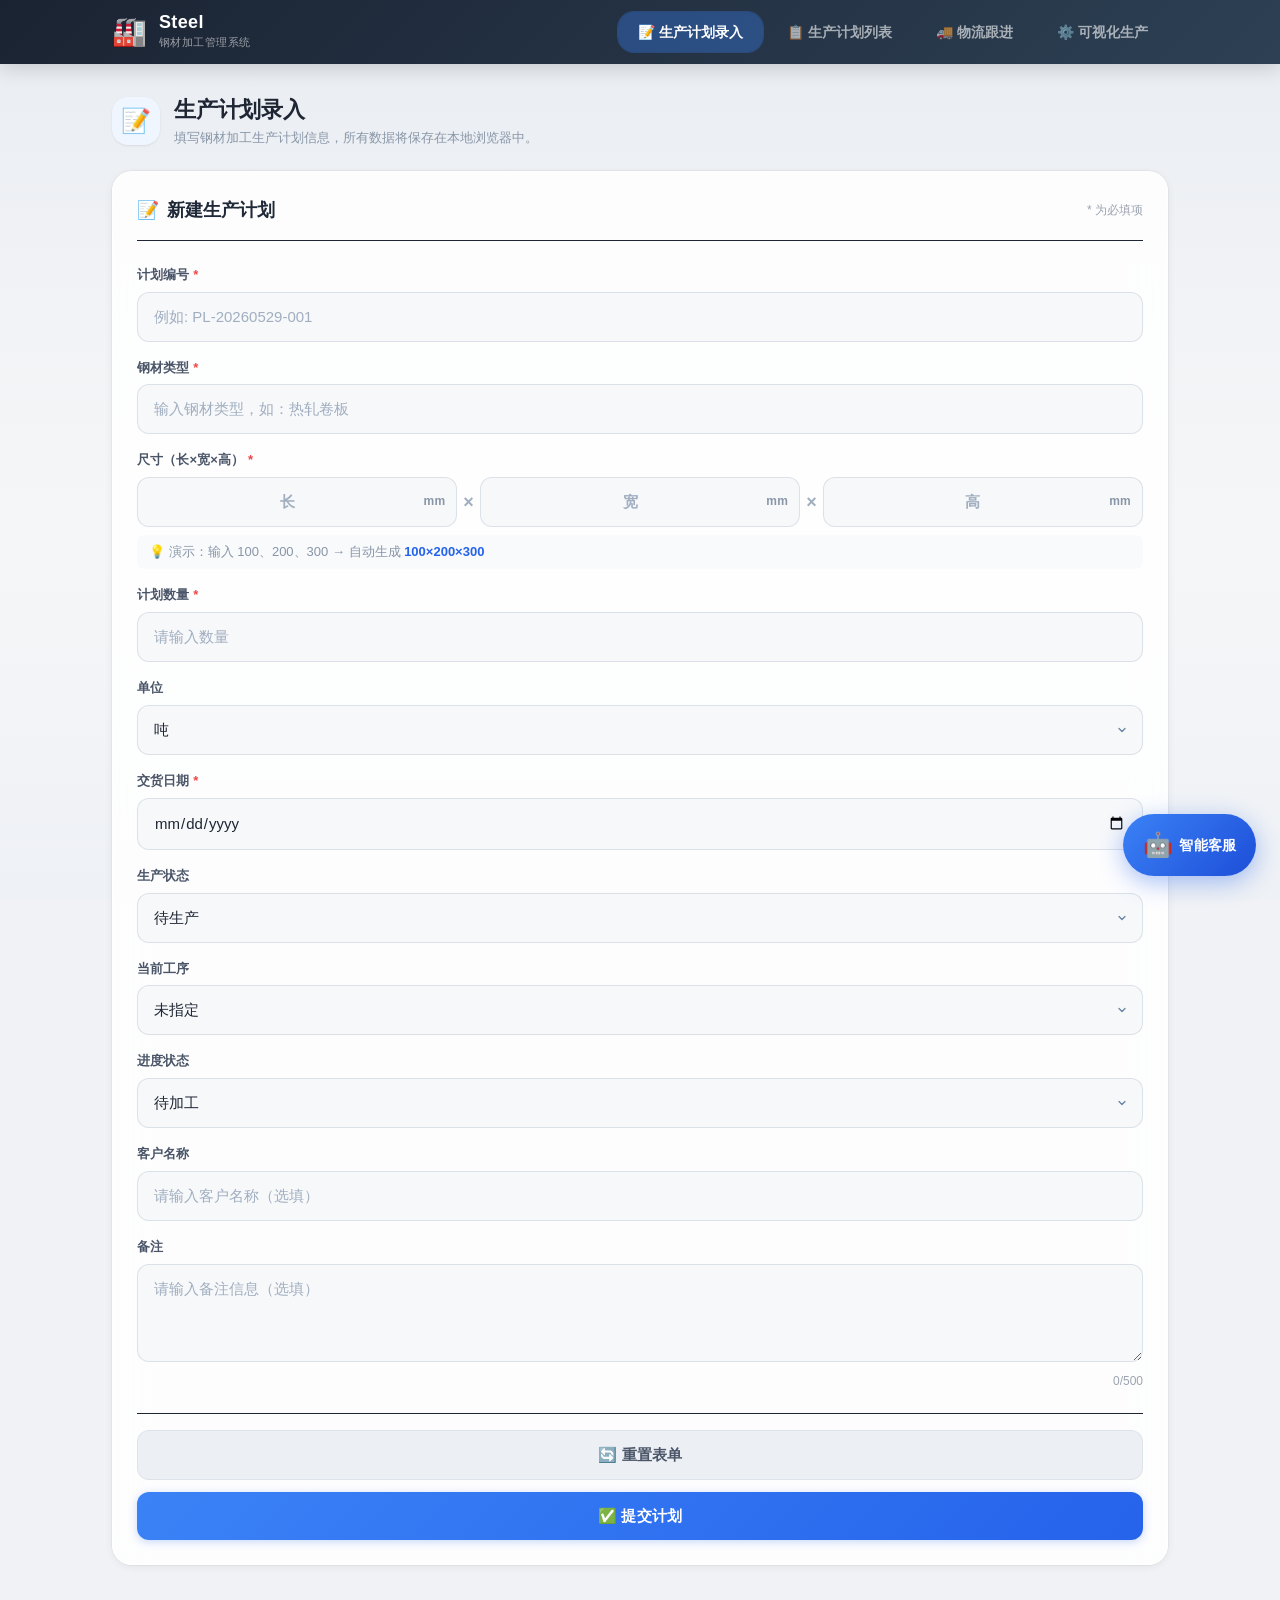
<file: index.html>
<!DOCTYPE html>
<html lang="zh-CN">
<head>
  <meta charset="UTF-8">
  <!-- 安卓沉浸式全屏适配 -->
  <meta name="viewport" content="width=device-width, initial-scale=1.0, maximum-scale=1.0, user-scalable=no, viewport-fit=cover">
  <meta name="apple-mobile-web-app-capable" content="yes">
  <meta name="apple-mobile-web-app-status-bar-style" content="black-translucent">
  <meta name="mobile-web-app-capable" content="yes">
  <meta name="theme-color" content="#1a2332">
  <meta name="apple-mobile-web-app-title" content="Steel 钢材管理">
  <title>Steel - 钢材加工生产管理系统</title>

  <!-- PWA Manifest -->
  <link rel="manifest" href="manifest.webmanifest">
  <link rel="apple-touch-icon" href="icons/icon-192x192.svg">
  <link rel="apple-touch-icon" sizes="152x152" href="icons/icon-152x152.svg">
  <link rel="apple-touch-icon" sizes="180x180" href="icons/icon-192x192.svg">

  <!-- 内联关键布局CSS（替代Tailwind CDN，无需外部加载） -->
  <style>
    /* Tailwind 精简核心 */
    *,::before,::after{box-sizing:border-box;border-width:0;border-style:solid}
    html{line-height:1.5;-webkit-text-size-adjust:100%;-moz-tab-size:4;tab-size:4}
    body{margin:0;line-height:inherit}
    h1,h2,h3,h4,p{margin:0}
    button,input,select,textarea{font-family:inherit;font-size:100%;line-height:inherit;color:inherit;margin:0;padding:0}
    button,select{text-transform:none}
    button{cursor:pointer}
    [hidden]{display:none!important}
    .flex{display:flex}.hidden{display:none}.grid{display:grid}.block{display:block}.inline-flex{display:inline-flex}
    .flex-col{flex-direction:column}.flex-wrap{flex-wrap:wrap}.flex-shrink-0{flex-shrink:0}.flex-1{flex:1 1 0%}
    .items-center{align-items:center}.items-end{align-items:end}.justify-center{justify-content:center}.justify-between{justify-content:space-between}
    .gap-1{gap:.25rem}.gap-2{gap:.5rem}.gap-3{gap:.75rem}.gap-4{gap:1rem}.gap-5{gap:1.25rem}.gap-6{gap:1.5rem}
    .gap-x-4{column-gap:1rem}.gap-y-1{row-gap:.25rem}
    .space-x-1>*+*{margin-left:.25rem}.space-x-2>*+*{margin-left:.5rem}.space-x-3>*+*{margin-left:.75rem}.space-y-1\.5>*+*{margin-top:.375rem}.space-y-3>*+*{margin-top:.75rem}
    .p-1{padding:.25rem}.p-2{padding:.5rem}.p-3{padding:.75rem}.p-4{padding:1rem}.p-5{padding:1.25rem}.p-6{padding:1.5rem}.p-8{padding:2rem}
    .px-2{padding-left:.5rem;padding-right:.5rem}.px-3{padding-left:.75rem;padding-right:.75rem}.px-4{padding-left:1rem;padding-right:1rem}.px-5{padding-left:1.25rem;padding-right:1.25rem}.px-6{padding-left:1.5rem;padding-right:1.5rem}
    .py-1{padding-top:.25rem;padding-bottom:.25rem}.py-2{padding-top:.5rem;padding-bottom:.5rem}.py-2\.5{padding-top:.625rem;padding-bottom:.625rem}.py-3{padding-top:.75rem;padding-bottom:.75rem}.py-3\.5{padding-top:.875rem;padding-bottom:.875rem}
    .pb-3{padding-bottom:.75rem}.pb-4{padding-bottom:1rem}.pt-4{padding-top:1rem}
    .m-0{margin:0}.mx-4{margin-left:1rem;margin-right:1rem}.mx-auto{margin-left:auto;margin-right:auto}
    .mb-0{margin-bottom:0}.mb-1{margin-bottom:.25rem}.mb-1\.5{margin-bottom:.375rem}.mb-2{margin-bottom:.5rem}.mb-3{margin-bottom:.75rem}.mb-4{margin-bottom:1rem}.mb-5{margin-bottom:1.25rem}.mb-6{margin-bottom:1.5rem}
    .mt-1{margin-top:.25rem}.mt-2{margin-top:.5rem}.mt-3{margin-top:.75rem}.mt-4{margin-top:1rem}.mt-6{margin-top:1.5rem}
    .ml-2{margin-left:.5rem}.mr-2{margin-right:.5rem}
    .w-full{width:100%}.w-24{width:6rem}.w-28{width:7rem}.h-6{height:1.5rem}.h-16{height:4rem}.w-6{width:1.5rem}
    .max-w-7xl{max-width:80rem}.max-w-lg{max-width:32rem}.max-w-sm{max-width:24rem}.max-w-2xl{max-width:42rem}.max-w-4xl{max-width:56rem}.max-w-md{max-width:28rem}.max-w-\[95vw\]{max-width:95vw}
    .max-h-32{max-height:8rem}.max-h-36{max-height:9rem}.max-h-\[90vh\]{max-height:90vh}.max-h-\[92vh\]{max-height:92vh}
    .min-w-0{min-width:0}.min-w-\[80px\]{min-width:80px}.min-h-\[44px\]{min-height:44px}.min-h-\[48px\]{min-height:48px}
    .overflow-hidden{overflow:hidden}.overflow-y-auto{overflow-y:auto}.overflow-x-auto{overflow-x:auto}
    .relative{position:relative}.absolute{position:absolute}.fixed{position:fixed}.sticky{position:sticky}.inset-0{inset:0}.top-0{top:0}.right-4{right:1rem}.top-20{top:5rem}
    .z-50{z-index:50}.z-\[60\]{z-index:60}.z-\[65\]{z-index:65}.z-\[70\]{z-index:70}.z-\[80\]{z-index:80}.z-\[85\]{z-index:85}.z-\[86\]{z-index:86}.z-\[100\]{z-index:100}
    .text-left{text-align:left}.text-center{text-align:center}.text-right{text-align:right}
    .text-xs{font-size:.75rem;line-height:1rem}.text-sm{font-size:.875rem;line-height:1.25rem}.text-base{font-size:1rem;line-height:1.5rem}.text-lg{font-size:1.125rem;line-height:1.75rem}.text-xl{font-size:1.25rem;line-height:1.75rem}.text-2xl{font-size:1.5rem;line-height:2rem}.text-3xl{font-size:1.875rem;line-height:2.25rem}.text-4xl{font-size:2.25rem;line-height:2.5rem}
    .font-medium{font-weight:500}.font-semibold{font-weight:600}.font-bold{font-weight:700}
    .text-white{color:#fff}.text-gray-300{color:#d1d5db}.text-gray-400{color:#9ca3af}.text-gray-500{color:#6b7280}.text-gray-600{color:#4b5563}.text-gray-700{color:#374151}.text-gray-800{color:#1f2937}
    .text-red-500{color:#ef4444}.text-red-600{color:#dc2626}.text-blue-600{color:#2563eb}.text-green-600{color:#16a34a}
    .bg-black\/40{background:rgba(0,0,0,.4)}.bg-black\/50{background:rgba(0,0,0,.5)}
    .bg-red-50{background:#fef2f2}.bg-green-50{background:#f0fdf4}
    .border{border-width:1px}.border-2{border-width:2px}.border-t{border-top-width:1px}.border-b{border-bottom-width:1px}
    .rounded{border-radius:.25rem}.rounded-lg{border-radius:.5rem}.rounded-xl{border-radius:.75rem}.rounded-2xl{border-radius:1rem}.rounded-full{border-radius:9999px}
    .shadow-sm{box-shadow:0 1px 2px 0 rgba(0,0,0,.05)}.shadow-2xl{box-shadow:0 25px 50px -12px rgba(0,0,0,.25)}
    .transition-colors{transition-property:color,background-color,border-color;transition-duration:.15s}.transition-all{transition-property:all;transition-duration:.15s}.duration-200{transition-duration:.2s}.duration-300{transition-duration:.3s}
    .hover\:bg-gray-100:hover{background:#f3f4f6}.hover\:bg-gray-300:hover{background:#d1d5db}
    .hover\:text-gray-600:hover{color:#4b5563}.hover\:text-gray-800:hover{color:#1f2937}.hover\:text-green-800:hover{color:#166534}
    .hover\:bg-red-600:hover{background:#dc2626}.hover\:bg-blue-600:hover{background:#2563eb}
    .hover\:bg-green-50:hover{background:#f0fdf4}
    .sm\:hidden{display:none}.sm\:flex{display:flex}.sm\:px-6{padding-left:1.5rem;padding-right:1.5rem}.sm\:p-5{padding:1.25rem}
    .lg\:px-8{padding-left:2rem;padding-right:2rem}.lg\:grid-cols-2{grid-template-columns:repeat(2,minmax(0,1fr))}
    .grid-cols-1{grid-template-columns:repeat(1,minmax(0,1fr))}.grid-cols-2{grid-template-columns:repeat(2,minmax(0,1fr))}
    .sm\:grid-cols-4{grid-template-columns:repeat(4,minmax(0,1fr))}
    .divide-y>*+*{border-top-width:1px}.divide-gray-100>*+*{border-color:#f3f4f6}
    .truncate{overflow:hidden;text-overflow:ellipsis;white-space:nowrap}.whitespace-nowrap{white-space:nowrap}
    .tracking-wider{letter-spacing:.05em}.uppercase{text-transform:uppercase}
    .cursor-pointer{cursor:pointer}.select-none{user-select:none}
    .ring-2{box-shadow:0 0 0 2px var(--tw-ring-color,currentColor)}.ring-offset-1{--tw-ring-offset-width:2px;box-shadow:0 0 0 var(--tw-ring-offset-width) var(--tw-ring-offset-color,#fff),0 0 0 calc(2px + var(--tw-ring-offset-width)) var(--tw-ring-color,currentColor)}
    .opacity-75{opacity:.75}
    @media(min-width:640px){.sm\:hidden{display:none!important}.sm\:flex{display:flex!important}}
    @media(min-width:1024px){.lg\:grid-cols-2{grid-template-columns:repeat(2,minmax(0,1fr))!important}}
    /* PWA 安装引导横幅 */
    .pwa-banner{position:fixed;bottom:0;left:0;right:0;z-index:999;background:linear-gradient(135deg,#1a2332,#2d4054);color:#fff;padding:16px 20px;display:none;align-items:center;gap:12px;box-shadow:0 -4px 20px rgba(0,0,0,.3);animation:slideUp .3s ease-out}
    .pwa-banner.show{display:flex}
    .pwa-banner .pwa-icon{font-size:36px;flex-shrink:0}
    .pwa-banner .pwa-info{flex:1;min-width:0}
    .pwa-banner .pwa-title{font-size:16px;font-weight:700;margin-bottom:2px}
    .pwa-banner .pwa-desc{font-size:12px;opacity:.75}
    .pwa-banner .pwa-btn{flex-shrink:0;background:#4ade80;color:#000;border:none;padding:10px 20px;border-radius:12px;font-size:14px;font-weight:700;cursor:pointer;white-space:nowrap}
    .pwa-banner .pwa-btn:active{transform:scale(.95)}
    .pwa-banner .pwa-close{flex-shrink:0;background:none;border:none;color:rgba(255,255,255,.5);font-size:20px;padding:4px 8px;cursor:pointer;line-height:1}
    @keyframes slideUp{from{transform:translateY(100%)}to{transform:translateY(0)}}
    @media(min-width:768px){.pwa-banner{left:50%;right:auto;bottom:20px;transform:translateX(-50%);border-radius:16px;max-width:480px;width:calc(100% - 40px)}}
    /* PWA 教程引导弹窗 */
    .pwa-guide-overlay{position:fixed;inset:0;z-index:9999;background:rgba(0,0,0,.6);display:none;align-items:center;justify-content:center;padding:20px}
    .pwa-guide-overlay.show{display:flex}
    .pwa-guide-card{background:#fff;border-radius:20px;padding:28px 24px 20px;max-width:360px;width:100%;position:relative;text-align:center;animation:slideUp .3s ease-out}
    .pwa-guide-close{position:absolute;top:12px;right:16px;font-size:22px;color:#999;cursor:pointer;padding:4px 8px;line-height:1}
    .pwa-guide-icon{font-size:48px;margin-bottom:8px}
    .pwa-guide-title{font-size:20px;font-weight:700;color:#1a2332;margin-bottom:16px}
    .pwa-guide-steps{text-align:left;margin-bottom:16px}
    .pwa-step{display:flex;align-items:flex-start;gap:10px;padding:10px 0;border-bottom:1px solid #f0f0f0;font-size:14px;color:#333;line-height:1.5}
    .pwa-step:last-child{border-bottom:none}
    .pwa-step-num{flex-shrink:0;width:24px;height:24px;background:#1a2332;color:#fff;border-radius:50%;display:flex;align-items:center;justify-content:center;font-size:12px;font-weight:700}
    .pwa-guide-tip{font-size:12px;color:#999;padding-top:8px}
  </style>

  <!-- 自定义样式 -->
  <link rel="stylesheet" href="css/style.css">

  <!-- PWA Manifest -->
  <link rel="manifest" href="manifest.webmanifest">
  <meta name="apple-mobile-web-app-title" content="Steel管理">
  <link rel="apple-touch-icon" href="icons/icon-192x192.png">
  <link rel="apple-touch-icon" sizes="152x152" href="icons/icon-152x152.png">
  <link rel="apple-touch-icon" sizes="180x180" href="icons/icon-192x192.png">

  <!-- 页面图标 -->
  <link rel="icon" href="icons/icon-192x192.png">
</head>
<body class="app-body">

  <!-- ========== 顶部导航栏 ========== -->
  <header class="app-header">
    <div class="header-inner">
      <div class="flex items-center justify-between h-16">
        <!-- Logo 区域 -->
        <div class="flex items-center gap-3">
          <span class="header-icon">🏭</span>
          <div>
            <h1 class="header-title">Steel</h1>
            <p class="header-subtitle">钢材加工管理系统</p>
          </div>
        </div>

        <!-- 桌面端导航 -->
        <nav class="hidden sm:flex gap-1" id="desktopNav">
          <button
            class="nav-btn active px-5 py-2.5 rounded-2xl text-sm font-semibold"
            data-page="form"
            onclick="switchPage('form')"
          >
            📝 生产计划录入
          </button>
          <button
            class="nav-btn px-5 py-2.5 rounded-2xl text-sm font-semibold"
            data-page="list"
            onclick="switchPage('list')"
          >
            📋 生产计划列表
          </button>
          <a
            href="logistics.html"
            class="nav-btn px-5 py-2.5 rounded-2xl text-sm font-semibold"
            style="text-decoration:none;"
          >
            🚚 物流跟进
          </a>
          <a
            href="produce-view.html"
            class="nav-btn px-5 py-2.5 rounded-2xl text-sm font-semibold"
            style="text-decoration:none;"
          >
            ⚙️ 可视化生产
          </a>
        </nav>

        <!-- 移动端菜单按钮 -->
        <button
          id="mobileMenuBtn"
          class="sm:hidden p-3 rounded-2xl text-steel-400 hover:bg-white/10 active:scale-95 transition-all duration-200"
          onclick="toggleMobileMenu()"
        >
          <svg class="w-6 h-6" fill="none" stroke="currentColor" viewBox="0 0 24 24">
            <path stroke-linecap="round" stroke-linejoin="round" stroke-width="2" d="M4 6h16M4 12h16M4 18h16"/>
          </svg>
        </button>
      </div>

      <!-- 移动端下拉导航 -->
      <div id="mobileNav" class="sm:hidden hidden pb-4">
        <button
          class="nav-btn active w-full text-left px-5 py-3.5 rounded-2xl text-sm font-semibold block"
          data-page="form"
          onclick="switchPage('form')"
        >
          📝 生产计划录入
        </button>
        <button
          class="nav-btn w-full text-left px-5 py-3.5 rounded-2xl text-sm font-semibold block mt-2"
          data-page="list"
          onclick="switchPage('list')"
        >
          📋 生产计划列表
        </button>
        <a
          href="logistics.html"
          class="nav-btn w-full text-left px-5 py-3.5 rounded-2xl text-sm font-semibold block mt-2"
          style="text-decoration:none;"
        >
          🚚 物流跟进
        </a>
        <a
          href="produce-view.html"
          class="nav-btn w-full text-left px-5 py-3.5 rounded-2xl text-sm font-semibold block mt-2"
          style="text-decoration:none;"
        >
          ⚙️ 可视化生产
        </a>
      </div>
    </div>
  </header>

  <!-- ========== 主内容区域 ========== -->
  <main class="app-main">
    <!-- 生产计划录入页面 -->
    <div id="page-form" class="page-content">
      <div class="page-header">
        <div class="page-header-icon">📝</div>
        <div>
          <h2 class="page-title">生产计划录入</h2>
          <p class="page-desc">填写钢材加工生产计划信息，所有数据将保存在本地浏览器中。</p>
        </div>
      </div>
      <div id="formContainer">
        <!-- 由 production-form.js 动态渲染 -->
      </div>
    </div>

    <!-- 生产计划列表页面 -->
    <div id="page-list" class="page-content hidden">
      <div class="page-header">
        <div class="page-header-icon">📋</div>
        <div>
          <h2 class="page-title">生产计划列表</h2>
          <p class="page-desc">查看、筛选、编辑和删除已录入的生产计划。</p>
        </div>
      </div>
      <div id="listContainer">
        <!-- 由 production-list.js 动态渲染 -->
      </div>
    </div>
  </main>

  <!-- ========== Toast 消息提示 ========== -->
  <div id="toast" class="app-toast hidden">
    <div class="toast-inner" id="toastContent">
    </div>
  </div>

  <!-- ========== 编辑弹窗 ========== -->
  <div id="editModal" class="modal-overlay hidden">
    <div class="modal-card modal-card-sm" id="editModalContent">
      <!-- 由 production-list.js 动态渲染 -->
    </div>
  </div>

  <!-- ========== 删除确认弹窗 ========== -->
  <div id="deleteModal" class="modal-overlay hidden">
    <div class="modal-card modal-card-xs text-center p-8">
      <div class="modal-warn-icon">⚠️</div>
      <h3 class="modal-title mb-2">确认删除</h3>
      <p class="modal-desc mb-6" id="deleteMessage">确定要删除该生产计划吗？此操作不可恢复。</p>
      <div class="flex gap-3 justify-center">
        <button class="btn-cancel min-h-[48px] px-6 py-3" onclick="closeDeleteModal()">取消</button>
        <button class="btn-danger min-h-[48px] px-6 py-3" id="confirmDeleteBtn">确认删除</button>
      </div>
    </div>
  </div>

  <!-- ========== 进度管理弹窗 ========== -->
  <div id="progressModal" class="modal-overlay hidden">
    <div class="modal-card modal-card-md flex-col" id="progressModalContent">
      <!-- 由 production-list.js 动态渲染 -->
    </div>
  </div>

  <!-- ========== 进度变更二次确认弹窗 ========== -->
  <div id="confirmProgressModal" class="modal-overlay hidden" style="z-index:75;">
    <div class="modal-card modal-card-xs p-8">
      <div class="modal-warn-icon-sm">⚠️</div>
      <h3 class="modal-title mb-2 text-center">确认修改进度</h3>
      <p class="modal-desc mb-2 text-center" id="confirmProgressMsg">确认修改该订单的工序进度吗？</p>
      <div class="confirm-detail-card mb-6" id="confirmProgressDetail"></div>
      <div class="flex gap-3 justify-center">
        <button class="btn-cancel min-h-[48px] px-6 py-3" onclick="closeConfirmProgressModal()">取消</button>
        <button class="btn-primary min-h-[48px] px-6 py-3" id="confirmProgressBtn">确认修改</button>
      </div>
    </div>
  </div>

  <!-- ========== 搜索结果反馈弹窗 ========== -->
  <div id="searchResultModal" class="modal-overlay hidden">
    <div class="modal-card modal-card-xs p-8 text-center" id="searchResultContent">
      <!-- 由 production-list.js 动态渲染 -->
    </div>
  </div>

  <!-- ========== 三级详情弹窗 ========== -->
  <div id="detailModal" class="modal-overlay hidden">
    <div class="modal-card modal-card-lg flex-col" id="detailModalContent">
      <!-- 由 production-list.js 动态渲染 -->
    </div>
  </div>

  <!-- ========== 财务对账表格弹窗 ========== -->
  <div id="financeTableModal" class="modal-overlay hidden">
    <div class="modal-card modal-card-xl flex-col" id="financeTableModalContent">
      <!-- 由 production-list.js 动态渲染 -->
    </div>
  </div>

  <!-- ========== 移动端底部导航栏 ========== -->
  <nav class="mobile-bottom-nav" id="mobileBottomNav">
    <button class="mbn-item active" data-page="form" onclick="switchPage('form')">
      <span class="mbn-icon">📝</span>
      <span class="mbn-label">计划录入</span>
    </button>
    <button class="mbn-item" data-page="list" onclick="switchPage('list')">
      <span class="mbn-icon">📋</span>
      <span class="mbn-label">计划列表</span>
    </button>
    <a href="logistics.html" class="mbn-item" style="text-decoration:none;">
      <span class="mbn-icon">🚚</span>
      <span class="mbn-label">物流跟进</span>
    </a>
  </nav>

  <!-- ========== PWA Service Worker 注册 ========== -->
  <script>
    if ('serviceWorker' in navigator) {
      window.addEventListener('load', function() {
        navigator.serviceWorker.register('sw.js', { scope: '/' }).then(function(reg) {
          console.log('[PWA] Service Worker registered:', reg.scope);
          // 监听更新
          reg.addEventListener('updatefound', function() {
            var newWorker = reg.installing;
            newWorker.addEventListener('statechange', function() {
              if (newWorker.state === 'installed' && navigator.serviceWorker.controller) {
                console.log('[PWA] New version available, will update on next load');
                if (typeof showToast === 'function') {
                  showToast('有新版本，刷新后生效', 'info');
                }
              }
            });
          });
        }).catch(function(err) {
          console.log('[PWA] SW registration failed:', err);
        });
      });
    }
  </script>

  <!-- ========== JS 模块加载 ========== -->
  <script src="js/storage.js"></script>
  <script src="js/production-form.js"></script>
  <script src="js/production-list.js"></script>
  <script src="js/customer-service.js"></script>
  <script src="js/app.js"></script>

  <!-- ========== PWA 安装引导（夸克/Chrome/Edge/UC/Safari 全兼容） ========== -->
  <div class="pwa-banner" id="pwaBanner">
    <div class="pwa-icon">🏭</div>
    <div class="pwa-info">
      <div class="pwa-title">Steel 钢材管理系统</div>
      <div class="pwa-desc" id="pwaBannerDesc">添加到桌面，像APP一样使用</div>
    </div>
    <button class="pwa-btn" id="pwaInstallBtn">立即安装</button>
    <button class="pwa-close" id="pwaCloseBtn">✕</button>
  </div>

  <!-- 夸克/不支持 beforeinstallprompt 时的引导弹窗 -->
  <div class="pwa-guide-overlay" id="pwaGuideOverlay">
    <div class="pwa-guide-card">
      <div class="pwa-guide-close" id="pwaGuideClose">✕</div>
      <div class="pwa-guide-icon">📲</div>
      <div class="pwa-guide-title" id="pwaGuideTitle">添加到桌面</div>
      <div class="pwa-guide-steps" id="pwaGuideSteps"></div>
      <div class="pwa-guide-tip">💡 添加后桌面会多一个APP图标，点击即用</div>
    </div>
  </div>

  <script>
    (function() {
      var deferredPrompt;
      var pwaBanner = document.getElementById('pwaBanner');
      var pwaInstallBtn = document.getElementById('pwaInstallBtn');
      var pwaCloseBtn = document.getElementById('pwaCloseBtn');
      var pwaBannerDesc = document.getElementById('pwaBannerDesc');
      var guideOverlay = document.getElementById('pwaGuideOverlay');
      var guideClose = document.getElementById('pwaGuideClose');
      var guideTitle = document.getElementById('pwaGuideTitle');
      var guideSteps = document.getElementById('pwaGuideSteps');

      // 检测浏览器类型
      function getBrowser() {
        var ua = navigator.userAgent;
        // UC浏览器（有独特UA）
        if (/UCBrowser/i.test(ua) || /UCWEB/i.test(ua)) return 'uc';
        // iOS Safari
        if (/iPhone|iPad|iPod/.test(ua)) return 'ios';
        // Android（夸克/Chrome/Edge等都归为android，统一教程）
        if (/Android/.test(ua)) return 'android';
        return 'other';
      }

      // 是否已安装
      function isStandalone() {
        return window.matchMedia('(display-mode: standalone)').matches
            || navigator.standalone
            || document.referrer.includes('android-app://');
      }

      // 标记用户已安装/已添加
      function markAsInstalled() {
        localStorage.setItem('pwa_installed', '1');
      }

      // 检查是否已安装过
      function wasInstalled() {
        return localStorage.getItem('pwa_installed') === '1';
      }

      // 显示底部横幅
      function showBanner() {
        if (isStandalone() || wasInstalled()) return;
        if (localStorage.getItem('pwa_banner_closed')) return;
        pwaBannerDesc.textContent = '添加到桌面，像APP一样使用';
        setTimeout(function() { pwaBanner.classList.add('show'); }, 1500);
      }

      // 显示教程弹窗
      function showGuide() {
        var browser = getBrowser();
        var steps = '';

        if (browser === 'uc') {
          guideTitle.textContent = 'UC浏览器安装教程';
          steps = '<div class="pwa-step"><span class="pwa-step-num">1</span>点击UC底部「<b>三</b>」菜单</div>' +
                  '<div class="pwa-step"><span class="pwa-step-num">2</span>找到「<b>添加到桌面</b>」图标</div>' +
                  '<div class="pwa-step"><span class="pwa-step-num">3</span>点击确认添加</div>';
        } else if (browser === 'ios') {
          guideTitle.textContent = 'iPhone/iPad 安装教程';
          steps = '<div class="pwa-step"><span class="pwa-step-num">1</span>点击 Safari 底部「<b>分享</b>」按钮（方框箭头）</div>' +
                  '<div class="pwa-step"><span class="pwa-step-num">2</span>往下滑动，找到「<b>添加到主屏幕</b>」</div>' +
                  '<div class="pwa-step"><span class="pwa-step-num">3</span>点击右上角「<b>添加</b>」</div>';
        } else if (browser === 'android') {
          guideTitle.textContent = '添加到桌面教程';
          steps = '<div class="pwa-step"><span class="pwa-step-num">1</span>点击浏览器底部中间的「<b>菜单</b>」按钮</div>' +
                  '<div class="pwa-step"><span class="pwa-step-num">2</span>找到「<b>添加桌面</b>」或「<b>添加到桌面</b>」</div>' +
                  '<div class="pwa-step"><span class="pwa-step-num">3</span>点击「<b>添加</b>」确认</div>' +
                  '<div class="pwa-step"><span class="pwa-step-num">⚠️</span><span style="color:#e74c3c;font-size:12px">如果添加后桌面没出现图标，请到手机「设置」→「应用」→「夸克」→ 开启「桌面快捷方式」权限</span></div>';
        } else {
          guideTitle.textContent = '添加到桌面教程';
          steps = '<div class="pwa-step"><span class="pwa-step-num">1</span>点击浏览器菜单</div>' +
                  '<div class="pwa-step"><span class="pwa-step-num">2</span>选择「<b>添加到主屏幕</b>」或「<b>安装应用</b>」</div>' +
                  '<div class="pwa-step"><span class="pwa-step-num">3</span>确认安装</div>';
        }
        guideSteps.innerHTML = steps;
        guideOverlay.classList.add('show');
      }

      // 隐藏教程弹窗
      function hideGuide() {
        guideOverlay.classList.remove('show');
      }

      // 标准 PWA 安装事件
      window.addEventListener('beforeinstallprompt', function(e) {
        e.preventDefault();
        deferredPrompt = e;
        showBanner();
      });

      // 3秒后还没触发 beforeinstallprompt（夸克等不支持），显示横幅
      setTimeout(function() {
        if (!deferredPrompt && !pwaBanner.classList.contains('show') && !wasInstalled()) {
          showBanner();
        }
      }, 3000);

      // 安装按钮点击
      pwaInstallBtn.addEventListener('click', function() {
        if (deferredPrompt) {
          // 标准 PWA 安装
          deferredPrompt.prompt();
          deferredPrompt.userChoice.then(function(result) {
            deferredPrompt = null;
            pwaBanner.classList.remove('show');
            if (result.outcome === 'accepted') {
              markAsInstalled();
            }
          });
        } else {
          // 夸克等不支持标准 API，显示教程弹窗
          showGuide();
          pwaBanner.classList.remove('show');
        }
      });

      // 关闭横幅（点X即永久不再提示）
      pwaCloseBtn.addEventListener('click', function() {
        pwaBanner.classList.remove('show');
        localStorage.setItem('pwa_banner_closed', '1');
        markAsInstalled();
      });

      // 关闭教程弹窗（视为用户已看到教程，不再重复弹）
      guideClose.addEventListener('click', function() {
        hideGuide();
        markAsInstalled();
      });
      guideOverlay.addEventListener('click', function(e) {
        if (e.target === guideOverlay) {
          hideGuide();
          markAsInstalled();
        }
      });

      // 已安装
      window.addEventListener('appinstalled', function() {
        pwaBanner.classList.remove('show');
        hideGuide();
        markAsInstalled();
      });

      // 如果当前已处于 standalone 模式，标记已安装
      if (isStandalone()) {
        markAsInstalled();
      }
    })();
  </script>
</body>
</html>
</file>
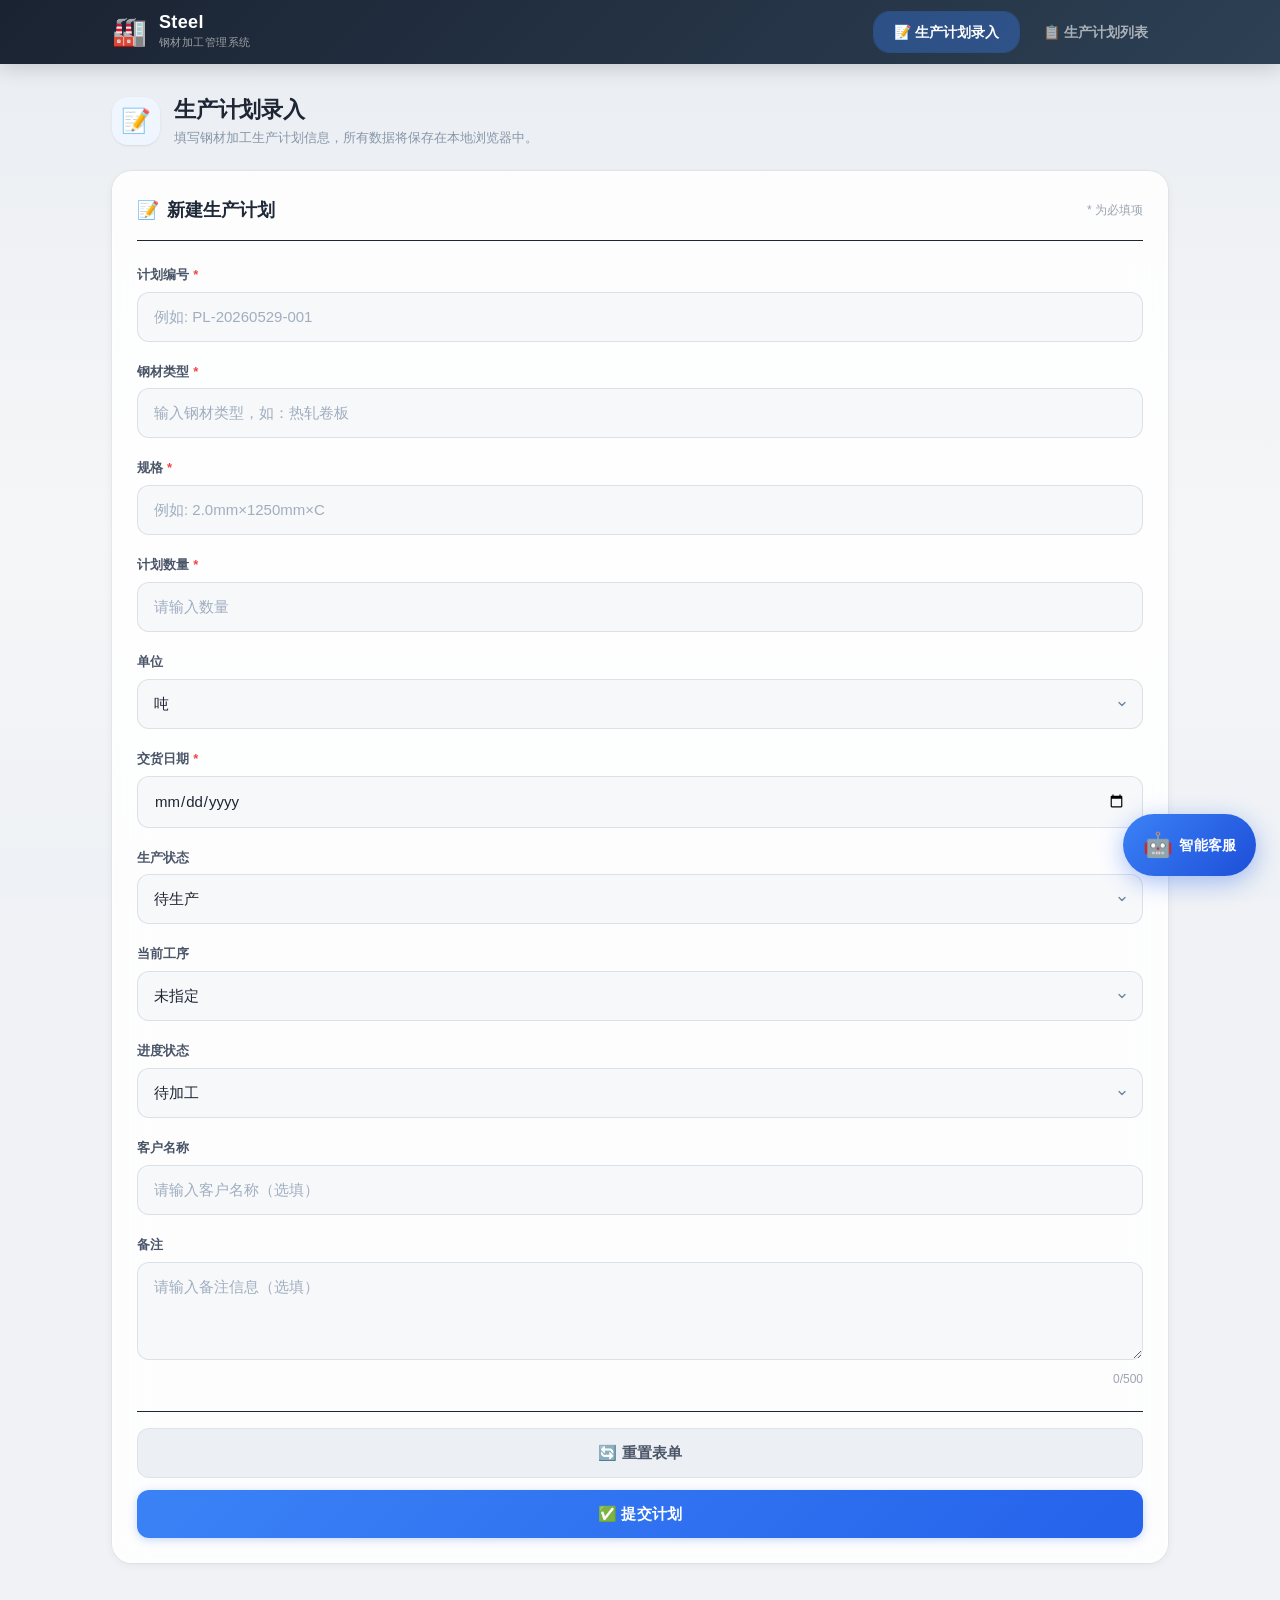
<file: index-app.html>
<!DOCTYPE html>
<html lang="zh-CN">
<head>
  <meta charset="UTF-8">
  <meta name="viewport" content="width=device-width, initial-scale=1.0, maximum-scale=1.0, user-scalable=no, viewport-fit=cover, shrink-to-fit=no">
  <meta name="apple-mobile-web-app-capable" content="yes">
  <meta name="apple-mobile-web-app-status-bar-style" content="black-translucent">
  <meta name="mobile-web-app-capable" content="yes">
  <meta name="theme-color" content="#1a2332">
  <meta name="apple-mobile-web-app-title" content="Steel 钢材管理">
  <meta name="format-detection" content="telephone=no">
  <meta name="x5-orientation" content="portrait">
  <meta name="x5-fullscreen" content="true">
  <meta name="x5-page-mode" content="app">
  <meta name="browsermode" content="application">
  <meta name="full-screen" content="yes">
  <meta name="layoutmode" content="standard">
  <meta http-equiv="X-UA-Compatible" content="IE=edge,chrome=1">
  <title>Steel - 钢材加工生产管理系统</title>

  <!-- PWA Manifest -->
  <link rel="manifest" href="manifest.webmanifest">
  <link rel="apple-touch-icon" href="icons/icon-192x192.svg">
  <link rel="apple-touch-icon" sizes="152x152" href="icons/icon-152x152.svg">
  <link rel="apple-touch-icon" sizes="180x180" href="icons/icon-192x192.svg">

  <!-- 页面图标 -->
  <link rel="icon" href="data:image/svg+xml,<svg xmlns='http://www.w3.org/2000/svg' viewBox='0 0 100 100'><text y='.9em' font-size='90'>🏭</text></svg>">

  <!-- 内联关键布局CSS（替代Tailwind CDN，APP离线可用） -->
  <style>
    /* Tailwind 精简核心（APP离线可用） */
    *,::before,::after{box-sizing:border-box;border-width:0;border-style:solid}
    html{line-height:1.5;-webkit-text-size-adjust:100%;-moz-tab-size:4;tab-size:4}
    body{margin:0;line-height:inherit}
    h1,h2,h3,h4,p{margin:0}
    button,input,select,textarea{font-family:inherit;font-size:100%;line-height:inherit;color:inherit;margin:0;padding:0}
    button,select{text-transform:none}
    button{cursor:pointer}
    [hidden]{display:none!important}
    .flex{display:flex}.hidden{display:none}.grid{display:grid}.block{display:block}.inline-flex{display:inline-flex}
    .flex-col{flex-direction:column}.flex-wrap{flex-wrap:wrap}.flex-shrink-0{flex-shrink:0}.flex-1{flex:1 1 0%}
    .items-center{align-items:center}.items-end{align-items:end}.justify-center{justify-content:center}.justify-between{justify-content:space-between}
    .gap-1{gap:.25rem}.gap-2{gap:.5rem}.gap-3{gap:.75rem}.gap-4{gap:1rem}.gap-5{gap:1.25rem}.gap-6{gap:1.5rem}
    .gap-x-4{column-gap:1rem}.gap-y-1{row-gap:.25rem}
    .space-x-1>*+*{margin-left:.25rem}.space-x-2>*+*{margin-left:.5rem}.space-x-3>*+*{margin-left:.75rem}.space-y-1\.5>*+*{margin-top:.375rem}.space-y-3>*+*{margin-top:.75rem}
    .p-1{padding:.25rem}.p-2{padding:.5rem}.p-3{padding:.75rem}.p-4{padding:1rem}.p-5{padding:1.25rem}.p-6{padding:1.5rem}.p-8{padding:2rem}
    .px-2{padding-left:.5rem;padding-right:.5rem}.px-3{padding-left:.75rem;padding-right:.75rem}.px-4{padding-left:1rem;padding-right:1rem}.px-5{padding-left:1.25rem;padding-right:1.25rem}.px-6{padding-left:1.5rem;padding-right:1.5rem}
    .py-1{padding-top:.25rem;padding-bottom:.25rem}.py-2{padding-top:.5rem;padding-bottom:.5rem}.py-2\.5{padding-top:.625rem;padding-bottom:.625rem}.py-3{padding-top:.75rem;padding-bottom:.75rem}.py-3\.5{padding-top:.875rem;padding-bottom:.875rem}
    .pb-3{padding-bottom:.75rem}.pb-4{padding-bottom:1rem}.pt-4{padding-top:1rem}
    .m-0{margin:0}.mx-4{margin-left:1rem;margin-right:1rem}.mx-auto{margin-left:auto;margin-right:auto}
    .mb-0{margin-bottom:0}.mb-1{margin-bottom:.25rem}.mb-1\.5{margin-bottom:.375rem}.mb-2{margin-bottom:.5rem}.mb-3{margin-bottom:.75rem}.mb-4{margin-bottom:1rem}.mb-5{margin-bottom:1.25rem}.mb-6{margin-bottom:1.5rem}
    .mt-1{margin-top:.25rem}.mt-2{margin-top:.5rem}.mt-3{margin-top:.75rem}.mt-4{margin-top:1rem}.mt-6{margin-top:1.5rem}
    .ml-2{margin-left:.5rem}.mr-2{margin-right:.5rem}
    .w-full{width:100%}.w-24{width:6rem}.w-28{width:7rem}.h-6{height:1.5rem}.h-16{height:4rem}.w-6{width:1.5rem}
    .max-w-7xl{max-width:80rem}.max-w-lg{max-width:32rem}.max-w-sm{max-width:24rem}.max-w-2xl{max-width:42rem}.max-w-4xl{max-width:56rem}.max-w-md{max-width:28rem}.max-w-\[95vw\]{max-width:95vw}
    .max-h-32{max-height:8rem}.max-h-36{max-height:9rem}.max-h-\[90vh\]{max-height:90vh}.max-h-\[92vh\]{max-height:92vh}
    .min-w-0{min-width:0}.min-w-\[80px\]{min-width:80px}.min-h-\[44px\]{min-height:44px}.min-h-\[48px\]{min-height:48px}
    .overflow-hidden{overflow:hidden}.overflow-y-auto{overflow-y:auto}.overflow-x-auto{overflow-x:auto}
    .relative{position:relative}.absolute{position:absolute}.fixed{position:fixed}.sticky{position:sticky}.inset-0{inset:0}.top-0{top:0}.right-4{right:1rem}.top-20{top:5rem}
    .z-50{z-index:50}.z-\[60\]{z-index:60}.z-\[65\]{z-index:65}.z-\[70\]{z-index:70}.z-\[80\]{z-index:80}.z-\[85\]{z-index:85}.z-\[86\]{z-index:86}.z-\[100\]{z-index:100}
    .text-left{text-align:left}.text-center{text-align:center}.text-right{text-align:right}
    .text-xs{font-size:.75rem;line-height:1rem}.text-sm{font-size:.875rem;line-height:1.25rem}.text-base{font-size:1rem;line-height:1.5rem}.text-lg{font-size:1.125rem;line-height:1.75rem}.text-xl{font-size:1.25rem;line-height:1.75rem}.text-2xl{font-size:1.5rem;line-height:2rem}.text-3xl{font-size:1.875rem;line-height:2.25rem}.text-4xl{font-size:2.25rem;line-height:2.5rem}
    .font-medium{font-weight:500}.font-semibold{font-weight:600}.font-bold{font-weight:700}
    .text-white{color:#fff}.text-gray-300{color:#d1d5db}.text-gray-400{color:#9ca3af}.text-gray-500{color:#6b7280}.text-gray-600{color:#4b5563}.text-gray-700{color:#374151}.text-gray-800{color:#1f2937}
    .text-red-500{color:#ef4444}.text-red-600{color:#dc2626}.text-blue-600{color:#2563eb}.text-green-600{color:#16a34a}
    .bg-black\/40{background:rgba(0,0,0,.4)}.bg-black\/50{background:rgba(0,0,0,.5)}
    .bg-red-50{background:#fef2f2}.bg-green-50{background:#f0fdf4}
    .border{border-width:1px}.border-2{border-width:2px}.border-t{border-top-width:1px}.border-b{border-bottom-width:1px}
    .rounded{border-radius:.25rem}.rounded-lg{border-radius:.5rem}.rounded-xl{border-radius:.75rem}.rounded-2xl{border-radius:1rem}.rounded-full{border-radius:9999px}
    .shadow-sm{box-shadow:0 1px 2px 0 rgba(0,0,0,.05)}.shadow-2xl{box-shadow:0 25px 50px -12px rgba(0,0,0,.25)}
    .transition-colors{transition-property:color,background-color,border-color;transition-duration:.15s}.transition-all{transition-property:all;transition-duration:.15s}.duration-200{transition-duration:.2s}.duration-300{transition-duration:.3s}
    .hover\:bg-gray-100:hover{background:#f3f4f6}.hover\:bg-gray-300:hover{background:#d1d5db}
    .hover\:text-gray-600:hover{color:#4b5563}.hover\:text-gray-800:hover{color:#1f2937}.hover\:text-green-800:hover{color:#166534}
    .hover\:bg-red-600:hover{background:#dc2626}.hover\:bg-blue-600:hover{background:#2563eb}
    .hover\:bg-green-50:hover{background:#f0fdf4}
    .sm\:hidden{display:none}.sm\:flex{display:flex}.sm\:px-6{padding-left:1.5rem;padding-right:1.5rem}.sm\:p-5{padding:1.25rem}
    .lg\:px-8{padding-left:2rem;padding-right:2rem}.lg\:grid-cols-2{grid-template-columns:repeat(2,minmax(0,1fr))}
    .grid-cols-1{grid-template-columns:repeat(1,minmax(0,1fr))}.grid-cols-2{grid-template-columns:repeat(2,minmax(0,1fr))}
    .sm\:grid-cols-4{grid-template-columns:repeat(4,minmax(0,1fr))}
    .divide-y>*+*{border-top-width:1px}.divide-gray-100>*+*{border-color:#f3f4f6}
    .truncate{overflow:hidden;text-overflow:ellipsis;white-space:nowrap}.whitespace-nowrap{white-space:nowrap}
    .tracking-wider{letter-spacing:.05em}.uppercase{text-transform:uppercase}
    .cursor-pointer{cursor:pointer}.select-none{user-select:none}
    .ring-2{box-shadow:0 0 0 2px var(--tw-ring-color,currentColor)}.ring-offset-1{--tw-ring-offset-width:2px;box-shadow:0 0 0 var(--tw-ring-offset-width) var(--tw-ring-offset-color,#fff),0 0 0 calc(2px + var(--tw-ring-offset-width)) var(--tw-ring-color,currentColor)}
    .opacity-75{opacity:.75}
    @media(min-width:640px){.sm\:hidden{display:none!important}.sm\:flex{display:flex!important}}
    @media(min-width:1024px){.lg\:grid-cols-2{grid-template-columns:repeat(2,minmax(0,1fr))!important}}
  </style>

  <!-- 完整自定义样式 -->
  <link rel="stylesheet" href="css/style.css">
</head>
<body class="app-body">

  <!-- ========== 顶部导航栏 ========== -->
  <header class="app-header">
    <div class="header-inner">
      <div class="flex items-center justify-between h-16">
        <div class="flex items-center gap-3">
          <span class="header-icon">🏭</span>
          <div>
            <h1 class="header-title">Steel</h1>
            <p class="header-subtitle">钢材加工管理系统</p>
          </div>
        </div>
        <nav class="hidden sm:flex gap-1" id="desktopNav">
          <button class="nav-btn active px-5 py-2.5 rounded-2xl text-sm font-semibold" data-page="form" onclick="switchPage('form')">📝 生产计划录入</button>
          <button class="nav-btn px-5 py-2.5 rounded-2xl text-sm font-semibold" data-page="list" onclick="switchPage('list')">📋 生产计划列表</button>
        </nav>
        <button id="mobileMenuBtn" class="sm:hidden p-3 rounded-2xl text-steel-400 hover:bg-white/10 active:scale-95 transition-all duration-200" onclick="toggleMobileMenu()">
          <svg class="w-6 h-6" fill="none" stroke="currentColor" viewBox="0 0 24 24"><path stroke-linecap="round" stroke-linejoin="round" stroke-width="2" d="M4 6h16M4 12h16M4 18h16"/></svg>
        </button>
      </div>
      <div id="mobileNav" class="sm:hidden hidden pb-4">
        <button class="nav-btn active w-full text-left px-5 py-3.5 rounded-2xl text-sm font-semibold block" data-page="form" onclick="switchPage('form')">📝 生产计划录入</button>
        <button class="nav-btn w-full text-left px-5 py-3.5 rounded-2xl text-sm font-semibold block mt-2" data-page="list" onclick="switchPage('list')">📋 生产计划列表</button>
      </div>
    </div>
  </header>

  <!-- ========== 主内容区域 ========== -->
  <main class="app-main">
    <div id="page-form" class="page-content">
      <div class="page-header">
        <div class="page-header-icon">📝</div>
        <div><h2 class="page-title">生产计划录入</h2><p class="page-desc">填写钢材加工生产计划信息，所有数据将保存在本地浏览器中。</p></div>
      </div>
      <div id="formContainer"></div>
    </div>
    <div id="page-list" class="page-content hidden">
      <div class="page-header">
        <div class="page-header-icon">📋</div>
        <div><h2 class="page-title">生产计划列表</h2><p class="page-desc">查看、筛选、编辑和删除已录入的生产计划。</p></div>
      </div>
      <div id="listContainer"></div>
    </div>
  </main>

  <!-- Toast -->
  <div id="toast" class="app-toast hidden"><div class="toast-inner" id="toastContent"></div></div>

  <!-- 编辑弹窗 -->
  <div id="editModal" class="modal-overlay hidden"><div class="modal-card modal-card-sm" id="editModalContent"></div></div>

  <!-- 删除确认弹窗 -->
  <div id="deleteModal" class="modal-overlay hidden">
    <div class="modal-card modal-card-xs text-center p-8">
      <div class="modal-warn-icon">⚠️</div>
      <h3 class="modal-title mb-2">确认删除</h3>
      <p class="modal-desc mb-6" id="deleteMessage">确定要删除该生产计划吗？此操作不可恢复。</p>
      <div class="flex gap-3 justify-center">
        <button class="btn-cancel min-h-[48px] px-6 py-3" onclick="closeDeleteModal()">取消</button>
        <button class="btn-danger min-h-[48px] px-6 py-3" id="confirmDeleteBtn">确认删除</button>
      </div>
    </div>
  </div>

  <!-- 进度管理弹窗 -->
  <div id="progressModal" class="modal-overlay hidden"><div class="modal-card modal-card-md flex-col" id="progressModalContent"></div></div>

  <!-- 进度变更二次确认 -->
  <div id="confirmProgressModal" class="modal-overlay hidden" style="z-index:75;">
    <div class="modal-card modal-card-xs p-8">
      <div class="modal-warn-icon-sm">⚠️</div>
      <h3 class="modal-title mb-2 text-center">确认修改进度</h3>
      <p class="modal-desc mb-2 text-center" id="confirmProgressMsg">确认修改该订单的工序进度吗？</p>
      <div class="confirm-detail-card mb-6" id="confirmProgressDetail"></div>
      <div class="flex gap-3 justify-center">
        <button class="btn-cancel min-h-[48px] px-6 py-3" onclick="closeConfirmProgressModal()">取消</button>
        <button class="btn-primary min-h-[48px] px-6 py-3" id="confirmProgressBtn">确认修改</button>
      </div>
    </div>
  </div>

  <!-- 搜索结果弹窗 -->
  <div id="searchResultModal" class="modal-overlay hidden"><div class="modal-card modal-card-xs p-8 text-center" id="searchResultContent"></div></div>

  <!-- 三级详情弹窗 -->
  <div id="detailModal" class="modal-overlay hidden"><div class="modal-card modal-card-lg flex-col" id="detailModalContent"></div></div>

  <!-- 财务对账表格弹窗 -->
  <div id="financeTableModal" class="modal-overlay hidden"><div class="modal-card modal-card-xl flex-col" id="financeTableModalContent"></div></div>

  <!-- ========== PWA Service Worker 注册 ========== -->
  <script>
    if ('serviceWorker' in navigator) {
      window.addEventListener('load', function() {
        navigator.serviceWorker.register('sw.js', { scope: '/' }).then(function(reg) {
          console.log('[PWA] Service Worker registered:', reg.scope);
          reg.addEventListener('updatefound', function() {
            var newWorker = reg.installing;
            newWorker.addEventListener('statechange', function() {
              if (newWorker.state === 'installed' && navigator.serviceWorker.controller) {
                console.log('[PWA] New version available');
                if (typeof showToast === 'function') {
                  showToast('有新版本，刷新后生效', 'info');
                }
              }
            });
          });
        }).catch(function(err) {
          console.log('[PWA] SW registration failed:', err);
        });
      });
    }
  </script>

  <!-- ========== JS 模块（合并加载，APP兼容） ========== -->
  <script src="js/app-bundle.js"></script>
</body>
</html>
</file>
<file: css/style.css>
/* ==========================================
   Steel 钢材管理系统 v4.0
   APP端UI美化 — 工业极简高级风
   安卓沉浸式全屏适配
   ========================================== */

/* ==========================================
   一、全局基础 & CSS变量
   ========================================== */
:root {
  /* 工业蓝主色调 */
  --color-primary: #2563eb;
  --color-primary-light: #3b82f6;
  --color-primary-dark: #1d4ed8;
  --color-primary-bg: #eff6ff;

  /* 工业灰背景体系 */
  --bg-app: #f0f2f5;
  --bg-card: rgba(255,255,255,0.85);
  --bg-card-solid: #ffffff;
  --bg-input: #f7f8fa;
  --bg-header: linear-gradient(135deg, #1a2332 0%, #2d4054 100%);
  --bg-overlay: rgba(15,23,32,0.55);

  /* 状态色 — 工业标准 */
  --color-pending: #f59e0b;
  --color-pending-bg: #fffbeb;
  --color-processing: #3b82f6;
  --color-processing-bg: #eff6ff;
  --color-completed: #10b981;
  --color-completed-bg: #ecfdf5;
  --color-cancelled: #ef4444;
  --color-cancelled-bg: #fef2f2;
  --color-delayed: #dc2626;
  --color-delayed-bg: #fef2f2;
  --color-settled: #10b981;
  --color-settled-bg: #ecfdf5;
  --color-unsettled: #f59e0b;
  --color-unsettled-bg: #fffbeb;

  /* 文字层级 */
  --text-primary: #1e2533;
  --text-secondary: #4a5568;
  --text-tertiary: #8896a8;
  --text-muted: #a0aec0;

  /* 圆角系统 */
  --radius-xs: 8px;
  --radius-sm: 12px;
  --radius-md: 16px;
  --radius-lg: 20px;
  --radius-xl: 24px;
  --radius-2xl: 32px;

  /* 阴影系统 */
  --shadow-sm: 0 1px 3px rgba(15,23,32,0.06), 0 1px 2px rgba(15,23,32,0.04);
  --shadow-md: 0 4px 16px rgba(15,23,32,0.08), 0 2px 6px rgba(15,23,32,0.04);
  --shadow-lg: 0 8px 32px rgba(15,23,32,0.12), 0 4px 12px rgba(15,23,32,0.06);
  --shadow-xl: 0 16px 48px rgba(15,23,32,0.18), 0 8px 24px rgba(15,23,32,0.08);
  --shadow-card: 0 2px 8px rgba(15,23,32,0.06), 0 0 0 1px rgba(15,23,32,0.04);

  /* 字体 */
  --font-system: -apple-system, BlinkMacSystemFont, "Segoe UI", "PingFang SC", "Hiragino Sans GB", "Microsoft YaHei", "Helvetica Neue", Arial, sans-serif;

  /* 过渡 */
  --transition-fast: 0.15s cubic-bezier(0.4, 0, 0.2, 1);
  --transition-smooth: 0.25s cubic-bezier(0.4, 0, 0.2, 1);
  --transition-spring: 0.35s cubic-bezier(0.34, 1.56, 0.64, 1);

  /* 安全区域 */
  --safe-top: env(safe-area-inset-top, 0px);
  --safe-bottom: env(safe-area-inset-bottom, 0px);
  --safe-left: env(safe-area-inset-left, 0px);
  --safe-right: env(safe-area-inset-right, 0px);
}

/* 全局重置 */
*, *::before, *::after {
  box-sizing: border-box;
  -webkit-tap-highlight-color: transparent;
}

html {
  font-size: 16px;
  -webkit-text-size-adjust: 100%;
  scroll-behavior: smooth;
}

body {
  margin: 0;
  padding: 0;
  font-family: var(--font-system);
  font-size: 0.9375rem;
  line-height: 1.6;
  color: var(--text-primary);
  background: var(--bg-app);
  -webkit-font-smoothing: antialiased;
  -moz-osx-font-smoothing: grayscale;
  overflow-x: hidden;
  min-height: 100vh;
  min-height: -webkit-fill-available;
}

/* 钢材纹理磨砂背景 */
body::before {
  content: '';
  position: fixed;
  inset: 0;
  z-index: -1;
  pointer-events: none;
  background:
    /* 底层工业灰 */
    linear-gradient(180deg, #e8ecf1 0%, #f0f2f5 30%, #f5f6f8 60%, #eef1f5 100%),
    /* 钢材纹理暗纹 */
    repeating-linear-gradient(
      0deg,
      transparent,
      transparent 2px,
      rgba(180,190,200,0.03) 2px,
      rgba(180,190,200,0.03) 4px
    ),
    repeating-linear-gradient(
      90deg,
      transparent,
      transparent 40px,
      rgba(160,170,185,0.02) 40px,
      rgba(160,170,185,0.02) 42px
    );
  opacity: 1;
}

/* ==========================================
   二、沉浸式导航栏
   ========================================== */
.app-header {
  position: sticky;
  top: 0;
  z-index: 50;
  background: var(--bg-header);
  backdrop-filter: blur(20px);
  -webkit-backdrop-filter: blur(20px);
  box-shadow: 0 2px 20px rgba(15,23,32,0.2);
  padding-top: var(--safe-top);
}

.header-inner {
  max-width: 1120px;
  margin: 0 auto;
  padding: 0 1rem;
}

@media (min-width: 640px) {
  .header-inner { padding: 0 1.5rem; }
}

@media (min-width: 1024px) {
  .header-inner { padding: 0 2rem; }
}

.header-icon {
  font-size: 1.75rem;
  line-height: 1;
}

.header-title {
  margin: 0;
  font-size: 1.125rem;
  font-weight: 800;
  color: #ffffff;
  letter-spacing: 0.02em;
  line-height: 1.2;
}

.header-subtitle {
  margin: 0;
  font-size: 0.6875rem;
  color: rgba(255,255,255,0.55);
  letter-spacing: 0.04em;
  text-transform: uppercase;
}

/* ==========================================
   三、导航按钮
   ========================================== */
.nav-btn {
  color: rgba(255,255,255,0.6);
  background: transparent;
  border: none;
  cursor: pointer;
  transition: all var(--transition-smooth);
  position: relative;
  white-space: nowrap;
}
.nav-btn:hover {
  color: rgba(255,255,255,0.9);
  background: rgba(255,255,255,0.08);
}
.nav-btn:active {
  transform: scale(0.96);
}
.nav-btn.active {
  color: #ffffff;
  background: rgba(59,130,246,0.35);
  box-shadow: 0 0 0 1px rgba(59,130,246,0.3);
}

/* ==========================================
   四、主内容区
   ========================================== */
.app-main {
  max-width: 1120px;
  margin: 0 auto;
  padding: 1.25rem 1rem calc(1.25rem + var(--safe-bottom));
  padding-left: calc(1rem + var(--safe-left));
  padding-right: calc(1rem + var(--safe-right));
}

@media (min-width: 640px) {
  .app-main { padding: 1.75rem 1.5rem 2rem; }
}

@media (min-width: 1024px) {
  .app-main { padding: 2rem 2rem 2.5rem; }
}

/* 页面标题区 */
.page-header {
  display: flex;
  align-items: center;
  gap: 0.875rem;
  margin-bottom: 1.5rem;
}

.page-header-icon {
  width: 48px;
  height: 48px;
  display: flex;
  align-items: center;
  justify-content: center;
  font-size: 1.5rem;
  background: var(--color-primary-bg);
  border-radius: var(--radius-md);
  box-shadow: var(--shadow-sm);
  flex-shrink: 0;
}

.page-title {
  margin: 0;
  font-size: 1.375rem;
  font-weight: 800;
  color: var(--text-primary);
  letter-spacing: -0.01em;
  line-height: 1.3;
}

.page-desc {
  margin: 0.25rem 0 0;
  font-size: 0.8125rem;
  color: var(--text-tertiary);
  line-height: 1.4;
}

/* 页面切换 */
.page-content.hidden {
  display: none;
}

/* ==========================================
   五、磨砂卡片系统
   ========================================== */
.app-card {
  background: var(--bg-card);
  backdrop-filter: blur(16px);
  -webkit-backdrop-filter: blur(16px);
  border-radius: var(--radius-lg);
  box-shadow: var(--shadow-card);
  border: 1px solid rgba(255,255,255,0.6);
  transition: box-shadow var(--transition-smooth), transform var(--transition-smooth);
}

.app-card:hover {
  box-shadow: var(--shadow-md);
}

/* 覆盖 Tailwind 白色背景卡片 — 全局磨砂化 */
.bg-white {
  background: var(--bg-card) !important;
  backdrop-filter: blur(16px);
  -webkit-backdrop-filter: blur(16px);
  border-radius: var(--radius-lg) !important;
  box-shadow: var(--shadow-card) !important;
  border: 1px solid rgba(255,255,255,0.6) !important;
}

/* 磨砂化 bg-gray-50 */
.bg-gray-50 {
  background: rgba(245,247,250,0.75) !important;
  backdrop-filter: blur(8px);
  -webkit-backdrop-filter: blur(8px);
}

/* ==========================================
   六、表单控件 — 触控优化
   ========================================== */
.form-label {
  display: block;
  font-size: 0.8125rem;
  font-weight: 700;
  color: var(--text-secondary);
  margin-bottom: 0.375rem;
  letter-spacing: 0.01em;
}

.form-input,
.form-select,
.form-textarea {
  width: 100%;
  padding: 0.75rem 1rem;
  font-size: 0.9375rem;
  font-family: var(--font-system);
  border: 1.5px solid rgba(200,210,220,0.6);
  border-radius: var(--radius-sm);
  background: var(--bg-input);
  color: var(--text-primary);
  transition: border-color var(--transition-fast), box-shadow var(--transition-fast), background var(--transition-fast);
  outline: none;
  box-sizing: border-box;
  min-height: 48px;
  -webkit-appearance: none;
}

.form-input:focus,
.form-select:focus,
.form-textarea:focus {
  border-color: var(--color-primary);
  box-shadow: 0 0 0 4px rgba(37,99,235,0.1);
  background: #fff;
}

.form-input.error,
.form-select.error,
.form-textarea.error {
  border-color: var(--color-cancelled);
  box-shadow: 0 0 0 4px rgba(239,68,68,0.08);
}

.form-error-msg {
  font-size: 0.75rem;
  color: var(--color-cancelled);
  margin-top: 0.375rem;
  display: none;
  font-weight: 500;
}

.form-error-msg.show {
  display: block;
  animation: fadeSlideDown 0.2s ease-out;
}

.form-select {
  background-image: url("data:image/svg+xml,%3Csvg xmlns='http://www.w3.org/2000/svg' width='12' height='12' viewBox='0 0 24 24' fill='none' stroke='%236684a2' stroke-width='2.5' stroke-linecap='round' stroke-linejoin='round'%3E%3Cpolyline points='6 9 12 15 18 9'%3E%3C/polyline%3E%3C/svg%3E");
  background-repeat: no-repeat;
  background-position: right 0.875rem center;
  padding-right: 2.5rem;
}

/* ==========================================
   七、按钮系统 — 触控增强
   ========================================== */
.btn-primary {
  display: inline-flex;
  align-items: center;
  justify-content: center;
  gap: 0.5rem;
  padding: 0.75rem 1.75rem;
  font-size: 0.9375rem;
  font-weight: 700;
  font-family: var(--font-system);
  color: #fff;
  background: linear-gradient(135deg, var(--color-primary-light), var(--color-primary));
  border: none;
  border-radius: var(--radius-sm);
  cursor: pointer;
  min-height: 48px;
  min-width: 48px;
  transition: all var(--transition-fast);
  box-shadow: 0 2px 8px rgba(37,99,235,0.25);
  letter-spacing: 0.01em;
  -webkit-tap-highlight-color: transparent;
  user-select: none;
}
.btn-primary:hover {
  background: linear-gradient(135deg, #3b82f6, var(--color-primary-dark));
  box-shadow: 0 4px 14px rgba(37,99,235,0.35);
  transform: translateY(-1px);
}
.btn-primary:active {
  transform: scale(0.96);
  box-shadow: 0 1px 4px rgba(37,99,235,0.2);
}
.btn-primary:disabled {
  background: #a5b4d0;
  box-shadow: none;
  cursor: not-allowed;
  transform: none;
  opacity: 0.6;
}

.btn-secondary {
  display: inline-flex;
  align-items: center;
  justify-content: center;
  gap: 0.5rem;
  padding: 0.75rem 1.75rem;
  font-size: 0.9375rem;
  font-weight: 600;
  font-family: var(--font-system);
  color: var(--text-secondary);
  background: rgba(228,232,240,0.7);
  backdrop-filter: blur(8px);
  -webkit-backdrop-filter: blur(8px);
  border: 1.5px solid rgba(200,210,220,0.4);
  border-radius: var(--radius-sm);
  cursor: pointer;
  min-height: 48px;
  min-width: 48px;
  transition: all var(--transition-fast);
  -webkit-tap-highlight-color: transparent;
  user-select: none;
}
.btn-secondary:hover {
  background: rgba(220,226,236,0.8);
  border-color: rgba(160,175,195,0.5);
}
.btn-secondary:active {
  transform: scale(0.96);
}

.btn-danger {
  display: inline-flex;
  align-items: center;
  justify-content: center;
  gap: 0.5rem;
  padding: 0.75rem 1.75rem;
  font-size: 0.9375rem;
  font-weight: 700;
  font-family: var(--font-system);
  color: #fff;
  background: linear-gradient(135deg, #ef4444, #dc2626);
  border: none;
  border-radius: var(--radius-sm);
  cursor: pointer;
  min-height: 48px;
  transition: all var(--transition-fast);
  box-shadow: 0 2px 8px rgba(220,38,38,0.25);
  -webkit-tap-highlight-color: transparent;
  user-select: none;
}
.btn-danger:hover {
  box-shadow: 0 4px 14px rgba(220,38,38,0.35);
  transform: translateY(-1px);
}
.btn-danger:active {
  transform: scale(0.96);
}

.btn-cancel {
  display: inline-flex;
  align-items: center;
  justify-content: center;
  gap: 0.5rem;
  padding: 0.75rem 1.75rem;
  font-size: 0.9375rem;
  font-weight: 600;
  font-family: var(--font-system);
  color: var(--text-secondary);
  background: rgba(228,232,240,0.6);
  backdrop-filter: blur(8px);
  -webkit-backdrop-filter: blur(8px);
  border: 1.5px solid rgba(200,210,220,0.4);
  border-radius: var(--radius-sm);
  cursor: pointer;
  min-height: 48px;
  transition: all var(--transition-fast);
  -webkit-tap-highlight-color: transparent;
  user-select: none;
}
.btn-cancel:active {
  transform: scale(0.96);
}

/* 全局按钮禁用态 */
button:disabled,
.btn-primary:disabled,
.btn-secondary:disabled,
.btn-danger:disabled {
  opacity: 0.45;
  cursor: not-allowed !important;
  pointer-events: none;
  transform: none !important;
}

/* ==========================================
   八、卡片动效
   ========================================== */
.card-hover {
  transition: box-shadow var(--transition-smooth), transform var(--transition-smooth);
}
.card-hover:hover {
  box-shadow: var(--shadow-lg);
  transform: translateY(-2px);
}

/* ==========================================
   九、Toast 消息
   ========================================== */
.app-toast {
  position: fixed;
  top: calc(1.25rem + var(--safe-top));
  right: 1rem;
  z-index: 100;
  transition: all 0.3s cubic-bezier(0.4, 0, 0.2, 1);
  pointer-events: none;
}

.app-toast.show {
  display: block !important;
  animation: toastSlideIn 0.35s cubic-bezier(0.34, 1.56, 0.64, 1);
}

.app-toast.hide {
  animation: toastSlideOut 0.25s ease-in forwards;
}

.toast-inner {
  display: flex;
  align-items: center;
  gap: 0.5rem;
  padding: 0.875rem 1.25rem;
  border-radius: var(--radius-sm);
  box-shadow: var(--shadow-lg);
  color: #fff;
  font-size: 0.875rem;
  font-weight: 600;
  backdrop-filter: blur(20px);
  -webkit-backdrop-filter: blur(20px);
  pointer-events: auto;
}

@keyframes toastSlideIn {
  from { opacity: 0; transform: translateX(100%) scale(0.9); }
  to { opacity: 1; transform: translateX(0) scale(1); }
}

@keyframes toastSlideOut {
  from { opacity: 1; transform: translateX(0) scale(1); }
  to { opacity: 0; transform: translateX(100%) scale(0.9); }
}

/* ==========================================
   十、模态弹窗系统
   ========================================== */
.modal-overlay {
  position: fixed;
  inset: 0;
  z-index: 60;
  display: none;
  align-items: center;
  justify-content: center;
  background: var(--bg-overlay);
  backdrop-filter: blur(6px);
  -webkit-backdrop-filter: blur(6px);
  padding: 1rem;
  padding-top: calc(1rem + var(--safe-top));
  padding-bottom: calc(1rem + var(--safe-bottom));
}

.modal-card {
  background: var(--bg-card-solid);
  backdrop-filter: blur(24px);
  -webkit-backdrop-filter: blur(24px);
  border-radius: var(--radius-xl);
  box-shadow: var(--shadow-xl);
  border: 1px solid rgba(255,255,255,0.7);
  width: 100%;
  max-height: 92vh;
  max-height: calc(92vh - var(--safe-top) - var(--safe-bottom));
  display: flex;
  overflow: hidden;
}

.modal-card-xs { max-width: 380px; }
.modal-card-sm { max-width: 520px; overflow-y: auto; }
.modal-card-md { max-width: 700px; }
.modal-card-lg { max-width: 900px; }
.modal-card-xl { max-width: 95vw; }

/* 弹窗打开动画 */
#editModal.show,
#deleteModal.show,
#progressModal.show,
#confirmProgressModal.show,
#searchResultModal.show,
#detailModal.show,
#financeTableModal.show {
  display: flex !important;
  animation: modalOverlayIn 0.2s ease-out;
}

#editModal.show .modal-card,
#deleteModal.show .modal-card,
#progressModal.show .modal-card,
#confirmProgressModal.show .modal-card,
#searchResultModal.show .modal-card,
#detailModal.show .modal-card,
#financeTableModal.show .modal-card {
  animation: modalCardIn 0.3s cubic-bezier(0.34, 1.56, 0.64, 1);
}

@keyframes modalOverlayIn {
  from { opacity: 0; }
  to { opacity: 1; }
}

@keyframes modalCardIn {
  from {
    opacity: 0;
    transform: translateY(24px) scale(0.95);
  }
  to {
    opacity: 1;
    transform: translateY(0) scale(1);
  }
}

/* 弹窗关闭动画 */
.modal-overlay.hiding {
  animation: modalOverlayOut 0.2s ease-in forwards;
}

.modal-overlay.hiding .modal-card {
  animation: modalCardOut 0.2s ease-in forwards;
}

@keyframes modalOverlayOut {
  from { opacity: 1; }
  to { opacity: 0; }
}

@keyframes modalCardOut {
  from { opacity: 1; transform: translateY(0) scale(1); }
  to { opacity: 0; transform: translateY(16px) scale(0.95); }
}

/* 弹窗标题 */
.modal-title {
  font-size: 1.125rem;
  font-weight: 800;
  color: var(--text-primary);
  margin: 0;
}

.modal-desc {
  font-size: 0.8125rem;
  color: var(--text-tertiary);
  margin: 0;
  line-height: 1.5;
}

.modal-warn-icon {
  font-size: 3rem;
  margin-bottom: 0.75rem;
  line-height: 1;
}

.modal-warn-icon-sm {
  font-size: 2.25rem;
  margin-bottom: 0.5rem;
  line-height: 1;
}

/* 确认弹窗详情卡片 */
.confirm-detail-card {
  background: rgba(245,247,250,0.8);
  backdrop-filter: blur(8px);
  -webkit-backdrop-filter: blur(8px);
  border-radius: var(--radius-sm);
  padding: 1rem;
  font-size: 0.8125rem;
  color: var(--text-secondary);
  border: 1px solid rgba(200,210,220,0.3);
}

/* 弹窗打开时禁止背景滚动 */
body.modal-open {
  overflow: hidden;
}

/* ==========================================
   十一、状态徽章系统 — 统一配色
   ========================================== */
.status-badge {
  display: inline-flex;
  align-items: center;
  padding: 0.25rem 0.75rem;
  font-size: 0.75rem;
  font-weight: 700;
  border-radius: 9999px;
  letter-spacing: 0.02em;
  line-height: 1.4;
}

/* 生产状态 */
.status-pending {
  background: var(--color-pending-bg);
  color: #92400e;
  border: 1px solid rgba(245,158,11,0.25);
}
.status-processing {
  background: var(--color-processing-bg);
  color: #1e40af;
  border: 1px solid rgba(59,130,246,0.25);
}
.status-completed {
  background: var(--color-completed-bg);
  color: #065f46;
  border: 1px solid rgba(16,185,129,0.25);
}
.status-cancelled {
  background: var(--color-cancelled-bg);
  color: #991b1b;
  border: 1px solid rgba(239,68,68,0.25);
}

/* 进度状态 */
.progress-badge {
  display: inline-flex;
  align-items: center;
  padding: 0.25rem 0.75rem;
  font-size: 0.75rem;
  font-weight: 700;
  border-radius: 9999px;
  letter-spacing: 0.02em;
}
.progress-pending {
  background: var(--color-pending-bg);
  color: #c2410c;
  border: 1px solid rgba(245,158,11,0.3);
}
.progress-processing {
  background: var(--color-processing-bg);
  color: #1d4ed8;
  border: 1px solid rgba(59,130,246,0.3);
}
.progress-completed {
  background: var(--color-completed-bg);
  color: #15803d;
  border: 1px solid rgba(16,185,129,0.3);
}
.progress-delayed {
  background: var(--color-delayed-bg);
  color: #dc2626;
  border: 1px solid rgba(239,68,68,0.3);
}

/* 结算状态 */
.settle-badge {
  display: inline-flex;
  align-items: center;
  padding: 0.25rem 0.75rem;
  font-size: 0.75rem;
  font-weight: 700;
  border-radius: 9999px;
  letter-spacing: 0.02em;
}
.settle-unsettled {
  background: var(--color-unsettled-bg);
  color: #b45309;
  border: 1px solid rgba(245,158,11,0.3);
}
.settle-partial {
  background: #fffbeb;
  color: #b45309;
  border: 1px solid rgba(245,158,11,0.25);
}
.settle-settled {
  background: var(--color-settled-bg);
  color: #15803d;
  border: 1px solid rgba(16,185,129,0.3);
}

/* ==========================================
   十二、表格系统 — 工业风格
   ========================================== */
.table-wrapper {
  overflow-x: auto;
  -webkit-overflow-scrolling: touch;
  border-radius: var(--radius-md);
}

/* 通用表格样式 */
table {
  width: 100%;
  border-collapse: separate;
  border-spacing: 0;
  font-size: 0.875rem;
}

/* 桌面端表格行 hover */
.table-row-clickable {
  cursor: pointer;
  transition: background-color var(--transition-fast), box-shadow var(--transition-fast);
}
.table-row-clickable:hover {
  background-color: rgba(239,246,255,0.7) !important;
  box-shadow: inset 4px 0 0 var(--color-primary);
}

.row-progress-hint {
  opacity: 0;
  transition: opacity var(--transition-fast);
  font-size: 0.7rem;
  color: var(--text-tertiary);
}
.table-row-clickable:hover .row-progress-hint {
  opacity: 1;
}

/* 移动端卡片 */
.mobile-card-clickable {
  cursor: pointer;
  transition: background-color var(--transition-fast), box-shadow var(--transition-fast);
}
.mobile-card-clickable:hover {
  background-color: rgba(239,246,255,0.7) !important;
  box-shadow: 0 0 0 2px var(--color-primary);
}

/* ==========================================
   十三、进度统计面板
   ========================================== */
.progress-stat-panel {
  display: grid;
  grid-template-columns: repeat(auto-fit, minmax(160px, 1fr));
  gap: 0.75rem;
}

.progress-stat-card {
  background: var(--bg-card);
  backdrop-filter: blur(12px);
  -webkit-backdrop-filter: blur(12px);
  border: 1px solid rgba(255,255,255,0.5);
  border-radius: var(--radius-md);
  padding: 1rem 1.125rem;
  transition: box-shadow var(--transition-smooth), transform var(--transition-smooth);
}
.progress-stat-card:hover {
  box-shadow: var(--shadow-md);
  transform: translateY(-1px);
}

.progress-stat-value {
  font-size: 1.75rem;
  font-weight: 800;
  line-height: 1.2;
  color: var(--text-primary);
}

.progress-stat-label {
  font-size: 0.75rem;
  color: var(--text-tertiary);
  margin-top: 0.25rem;
  font-weight: 500;
}

.progress-bar-bg {
  height: 8px;
  background: rgba(200,210,220,0.4);
  border-radius: 9999px;
  overflow: hidden;
  margin-top: 0.625rem;
}

.progress-bar-fill {
  height: 100%;
  border-radius: 9999px;
  transition: width 0.6s cubic-bezier(0.4, 0, 0.2, 1);
  background: linear-gradient(90deg, var(--color-primary), var(--color-primary-light));
}

/* ==========================================
   十四、工序步骤项
   ========================================== */
.progress-step-item {
  display: flex;
  align-items: center;
  padding: 0.875rem 1.125rem;
  border: 2px solid rgba(200,210,220,0.4);
  border-radius: var(--radius-md);
  cursor: pointer;
  transition: all var(--transition-smooth);
  user-select: none;
  -webkit-tap-highlight-color: transparent;
  background: var(--bg-card);
  backdrop-filter: blur(8px);
  -webkit-backdrop-filter: blur(8px);
}
.progress-step-item:hover {
  border-color: var(--color-primary-light);
  background: rgba(239,246,255,0.6);
  transform: translateX(2px);
}
.progress-step-item.active {
  border-color: var(--color-primary);
  background: var(--color-primary-bg);
  box-shadow: 0 0 0 4px rgba(59,130,246,0.1);
}
.progress-step-item.completed-step {
  border-color: rgba(16,185,129,0.4);
  background: var(--color-completed-bg);
}

.progress-step-dot {
  width: 16px;
  height: 16px;
  border-radius: 50%;
  margin-right: 0.875rem;
  flex-shrink: 0;
  border: 2.5px solid rgba(200,210,220,0.5);
  background: #fff;
  transition: all var(--transition-smooth);
}
.progress-step-item.active .progress-step-dot {
  border-color: var(--color-primary);
  background: var(--color-primary);
  box-shadow: 0 0 0 4px rgba(59,130,246,0.2);
}
.progress-step-item.completed-step .progress-step-dot {
  border-color: var(--color-completed);
  background: var(--color-completed);
  box-shadow: 0 0 0 4px rgba(16,185,129,0.15);
}

.progress-step-name {
  font-size: 0.875rem;
  font-weight: 700;
  color: var(--text-primary);
}
.progress-step-item.active .progress-step-name {
  color: var(--color-primary-dark);
}
.progress-step-item.completed-step .progress-step-name {
  color: #065f46;
}

/* 进度导航按钮 */
.progress-nav-btn {
  display: inline-flex;
  align-items: center;
  justify-content: center;
  gap: 0.375rem;
  padding: 0.625rem 1.125rem;
  font-size: 0.875rem;
  font-weight: 700;
  border: 1.5px solid rgba(200,210,220,0.5);
  border-radius: var(--radius-sm);
  background: var(--bg-card);
  backdrop-filter: blur(8px);
  -webkit-backdrop-filter: blur(8px);
  color: var(--text-secondary);
  cursor: pointer;
  transition: all var(--transition-fast);
  min-height: 48px;
  min-width: 48px;
  -webkit-tap-highlight-color: transparent;
  user-select: none;
}
.progress-nav-btn:hover {
  border-color: var(--color-primary);
  color: var(--color-primary);
  background: var(--color-primary-bg);
}
.progress-nav-btn:active {
  transform: scale(0.95);
}
.progress-nav-btn:disabled {
  opacity: 0.35;
  cursor: not-allowed;
  border-color: rgba(200,210,220,0.3);
  color: var(--text-muted);
}
.progress-nav-btn:disabled:hover {
  background: var(--bg-card);
  color: var(--text-muted);
  border-color: rgba(200,210,220,0.3);
}

.progress-save-btn {
  padding: 0.875rem 2.25rem;
  font-size: 1rem;
  font-weight: 800;
  min-height: 52px;
}

/* ==========================================
   十五、操作日志时间线
   ========================================== */
.log-timeline {
  position: relative;
  padding-left: 1.75rem;
}
.log-timeline::before {
  content: '';
  position: absolute;
  left: 0.45rem;
  top: 0;
  bottom: 0;
  width: 2px;
  background: linear-gradient(180deg, rgba(200,210,220,0.8), rgba(200,210,220,0.2));
  border-radius: 1px;
}
.log-item {
  position: relative;
  padding-bottom: 0.875rem;
}
.log-item::before {
  content: '';
  position: absolute;
  left: -1.48rem;
  top: 0.4rem;
  width: 9px;
  height: 9px;
  border-radius: 50%;
  background: var(--color-primary);
  box-shadow: 0 0 0 3px var(--color-primary-bg);
}
.log-item:last-child {
  padding-bottom: 0;
}
.log-time {
  font-size: 0.7rem;
  color: var(--text-muted);
  font-weight: 500;
}
.log-content {
  font-size: 0.8125rem;
  color: var(--text-secondary);
  line-height: 1.5;
}

/* ==========================================
   十六、筛选工具栏
   ========================================== */
.filter-bar {
  display: flex;
  flex-wrap: wrap;
  gap: 0.75rem;
  align-items: center;
}
.filter-bar .filter-input {
  flex: 1;
  min-width: 180px;
}

/* ==========================================
   十七、三级详情弹窗
   ========================================== */
.detail-section {
  background: var(--bg-card);
  backdrop-filter: blur(12px);
  -webkit-backdrop-filter: blur(12px);
  border: 1px solid rgba(255,255,255,0.5);
  border-radius: var(--radius-md);
  padding: 1.25rem;
}

.detail-section-header {
  display: flex;
  align-items: center;
  justify-content: space-between;
  padding-bottom: 0.875rem;
  margin-bottom: 0.875rem;
  border-bottom: 2px solid rgba(200,210,220,0.3);
}

/* ==========================================
   十八、财务表格
   ========================================== */

/* 移动端竖向卡片 */
.finance-cards-mobile {
  display: none;
}

.finance-card {
  background: #fff;
  border: 1px solid #e5e7eb;
  border-radius: 12px;
  padding: 1rem;
  margin-bottom: 0.75rem;
  box-shadow: 0 1px 3px rgba(0,0,0,0.04);
}

.finance-card-header {
  display: flex;
  justify-content: space-between;
  align-items: center;
  margin-bottom: 0.75rem;
  padding-bottom: 0.75rem;
  border-bottom: 1px solid #f3f4f6;
}

.finance-card-no {
  font-weight: 700;
  color: #1f2937;
  font-size: 0.9rem;
}

.finance-card-info {
  display: flex;
  flex-direction: column;
  gap: 0.375rem;
  margin-bottom: 0.75rem;
  padding-bottom: 0.75rem;
  border-bottom: 1px solid #f3f4f6;
}

.finance-card-row {
  display: flex;
  justify-content: space-between;
  align-items: center;
  font-size: 0.8125rem;
}

.finance-card-label {
  color: #9ca3af;
  font-size: 0.75rem;
}

.finance-card-value {
  color: #374151;
  font-weight: 500;
}

.finance-card-edit {
  display: grid;
  grid-template-columns: 1fr 1fr;
  gap: 0.625rem;
  margin-bottom: 0.75rem;
}

.finance-card-field {
  display: flex;
  flex-direction: column;
  gap: 0.25rem;
}

.finance-card-field label {
  font-size: 0.7rem;
  color: #9ca3af;
  font-weight: 500;
  text-transform: uppercase;
  letter-spacing: 0.04em;
}

.finance-card-input {
  width: 100% !important;
  min-height: 42px;
  font-size: 1rem !important;
  padding: 0.5rem 0.75rem !important;
  -webkit-appearance: none;
}

.finance-card-totals {
  display: flex;
  justify-content: space-around;
  padding: 0.625rem 0;
  margin-bottom: 0.5rem;
  background: #f9fafb;
  border-radius: 8px;
}

.finance-card-total-item {
  display: flex;
  flex-direction: column;
  align-items: center;
  gap: 0.125rem;
}

.finance-table {
  width: 100%;
  border-collapse: separate;
  border-spacing: 0;
  font-size: 0.8125rem;
  min-width: 1100px;
}

.finance-table thead {
  position: sticky;
  top: 0;
  z-index: 2;
}

.finance-table thead th {
  background: linear-gradient(180deg, #f1f5f9, #e8edf3);
  color: var(--text-secondary);
  font-weight: 700;
  font-size: 0.75rem;
  text-transform: uppercase;
  letter-spacing: 0.06em;
  padding: 0.75rem 0.625rem;
  border-bottom: 2px solid rgba(180,195,210,0.5);
  white-space: nowrap;
  text-align: center;
}

.finance-table thead th:first-child,
.finance-table thead th:nth-child(2),
.finance-table thead th:nth-child(3) {
  text-align: left;
}

.finance-table tbody td {
  padding: 0.625rem;
  border-bottom: 1px solid rgba(200,210,220,0.3);
  vertical-align: middle;
}

.finance-table tbody tr {
  transition: background-color var(--transition-fast);
}

.finance-table tbody tr:hover {
  background: rgba(239,246,255,0.5);
}

.finance-table tbody tr:nth-child(even) {
  background: rgba(248,250,252,0.6);
}

.finance-table tbody tr:nth-child(even):hover {
  background: rgba(239,246,255,0.5);
}

.finance-table-input {
  width: 95px;
  padding: 0.5rem 0.625rem;
  font-size: 0.8125rem;
  border: 1.5px solid rgba(200,210,220,0.5);
  border-radius: var(--radius-xs);
  text-align: right;
  background: var(--bg-input);
  transition: border-color var(--transition-fast), box-shadow var(--transition-fast);
  outline: none;
  min-height: 40px;
}
.finance-table-input:focus {
  border-color: var(--color-primary);
  box-shadow: 0 0 0 3px rgba(59,130,246,0.1);
}
.finance-table-input.changed {
  border-color: var(--color-pending);
  background: var(--color-pending-bg);
}

.finance-calc-cell {
  text-align: right;
  font-weight: 700;
  font-variant-numeric: tabular-nums;
}
.finance-calc-cell.positive { color: var(--color-completed); }
.finance-calc-cell.negative { color: var(--color-cancelled); }
.finance-calc-cell.zero { color: var(--text-muted); }

.finance-table tfoot td {
  padding: 0.75rem 0.625rem;
  font-weight: 700;
  font-size: 0.875rem;
  border-top: 2px solid rgba(45,64,84,0.5);
  background: rgba(248,250,252,0.8);
}

.finance-table tfoot .total-label {
  text-align: right;
  color: var(--text-secondary);
}
.finance-table tfoot .total-value {
  text-align: right;
  color: var(--color-primary-dark);
  font-size: 0.9375rem;
}

.finance-table-actions {
  display: flex;
  align-items: center;
  justify-content: space-between;
  flex-wrap: wrap;
  gap: 0.875rem;
}

.finance-summary-row {
  display: flex;
  align-items: center;
  gap: 1.25rem;
  flex-wrap: wrap;
  font-size: 0.8125rem;
  color: var(--text-tertiary);
}
.finance-summary-row strong {
  color: var(--text-primary);
}

/* ==========================================
   十九、空白插画 — 工业风
   ========================================== */
.empty-state {
  text-align: center;
  padding: 3.5rem 1.5rem;
  color: var(--text-muted);
}

.empty-state .icon {
  display: inline-flex;
  align-items: center;
  justify-content: center;
  width: 88px;
  height: 88px;
  margin: 0 auto 1.25rem;
  font-size: 3rem;
  background: rgba(200,210,220,0.3);
  backdrop-filter: blur(8px);
  -webkit-backdrop-filter: blur(8px);
  border-radius: 50%;
  border: 2px dashed rgba(160,175,195,0.4);
  position: relative;
}

/* 工业风齿轮装饰 */
.empty-state .icon::after {
  content: '⚙️';
  position: absolute;
  bottom: -6px;
  right: -6px;
  font-size: 1.25rem;
  opacity: 0.6;
  animation: gearSpin 8s linear infinite;
}

@keyframes gearSpin {
  from { transform: rotate(0deg); }
  to { transform: rotate(360deg); }
}

.empty-state .title {
  font-size: 1.0625rem;
  font-weight: 700;
  color: var(--text-secondary);
  margin-bottom: 0.5rem;
}

.empty-state .desc {
  font-size: 0.8125rem;
  color: var(--text-muted);
  line-height: 1.6;
  max-width: 280px;
  margin: 0 auto;
}

/* ==========================================
   二十、滚动条美化
   ========================================== */
::-webkit-scrollbar {
  width: 6px;
  height: 6px;
}

::-webkit-scrollbar-track {
  background: transparent;
  border-radius: 3px;
}

::-webkit-scrollbar-thumb {
  background: rgba(160,175,195,0.4);
  border-radius: 3px;
  transition: background var(--transition-fast);
}

::-webkit-scrollbar-thumb:hover {
  background: rgba(130,150,175,0.6);
}

/* Firefox */
* {
  scrollbar-width: thin;
  scrollbar-color: rgba(160,175,195,0.4) transparent;
}

/* ==========================================
   二十一、悬浮智能客服
   ========================================== */
.cs-float-btn {
  position: fixed;
  bottom: calc(24px + var(--safe-bottom));
  right: calc(24px + var(--safe-right));
  z-index: 9999;
  display: flex;
  align-items: center;
  gap: 6px;
  padding: 12px 20px;
  background: linear-gradient(135deg, var(--color-primary-light), var(--color-primary-dark));
  color: #fff;
  border: none;
  border-radius: 32px;
  cursor: grab;
  font-size: 0.875rem;
  font-weight: 700;
  box-shadow: 0 6px 24px rgba(37,99,235,0.4);
  transition: box-shadow var(--transition-smooth), transform var(--transition-smooth);
  user-select: none;
  -webkit-tap-highlight-color: transparent;
  touch-action: none;
  letter-spacing: 0.01em;
}
.cs-float-btn:hover {
  box-shadow: 0 8px 28px rgba(37,99,235,0.5);
  transform: translateY(-2px);
}
.cs-float-btn.cs-dragging {
  cursor: grabbing;
  box-shadow: 0 12px 36px rgba(37,99,235,0.6);
  transition: none !important;
  opacity: 0.92;
  transform: scale(1.05);
}
.cs-float-text {
  white-space: nowrap;
  pointer-events: none;
}

/* 聊天窗口 */
.cs-chat-window {
  position: fixed;
  bottom: calc(100px + var(--safe-bottom));
  right: calc(24px + var(--safe-right));
  z-index: 9998;
  width: 380px;
  max-width: calc(100vw - 32px);
  height: 540px;
  max-height: calc(100vh - 140px - var(--safe-top) - var(--safe-bottom));
  background: var(--bg-card-solid);
  border-radius: var(--radius-lg);
  box-shadow: var(--shadow-xl);
  border: 1px solid rgba(255,255,255,0.6);
  display: none;
  flex-direction: column;
  overflow: hidden;
  transform-origin: bottom right;
}

.cs-chat-window.cs-open {
  display: flex;
  animation: csSlideUp 0.3s cubic-bezier(0.34, 1.56, 0.64, 1);
}

.cs-chat-window.cs-minimized {
  display: none;
}

@keyframes csSlideUp {
  from { opacity: 0; transform: translateY(24px) scale(0.92); }
  to { opacity: 1; transform: translateY(0) scale(1); }
}

.cs-chat-header {
  display: flex;
  align-items: center;
  justify-content: space-between;
  padding: 14px 18px;
  background: var(--bg-header);
  color: #fff;
  flex-shrink: 0;
}
.cs-chat-header-left {
  display: flex;
  align-items: center;
  gap: 10px;
}
.cs-chat-avatar { font-size: 1.75rem; line-height: 1; }
.cs-chat-title { font-size: 0.9375rem; font-weight: 800; line-height: 1.2; }
.cs-chat-subtitle { font-size: 0.6875rem; opacity: 0.7; line-height: 1.2; }
.cs-chat-header-right { display: flex; gap: 4px; }
.cs-header-btn {
  width: 34px; height: 34px;
  border: none;
  background: rgba(255,255,255,0.15);
  color: #fff;
  border-radius: var(--radius-xs);
  cursor: pointer;
  font-size: 1rem;
  display: flex;
  align-items: center;
  justify-content: center;
  transition: background var(--transition-fast), transform var(--transition-fast);
}
.cs-header-btn:hover { background: rgba(255,255,255,0.3); }
.cs-header-btn:active { transform: scale(0.9); }

.cs-chat-body {
  flex: 1;
  overflow-y: auto;
  padding: 14px 16px;
  background: linear-gradient(180deg, #f5f7fa, #f0f2f5);
  display: flex;
  flex-direction: column;
  gap: 10px;
}

.cs-message {
  display: flex;
  gap: 8px;
  max-width: 88%;
  animation: csMsgIn 0.3s cubic-bezier(0.34, 1.56, 0.64, 1);
}
@keyframes csMsgIn {
  from { opacity: 0; transform: translateY(10px) scale(0.95); }
  to { opacity: 1; transform: translateY(0) scale(1); }
}
.cs-message-bot { align-self: flex-start; }
.cs-message-user { align-self: flex-end; flex-direction: row-reverse; }
.cs-message-avatar {
  width: 34px; height: 34px;
  border-radius: 50%;
  background: rgba(200,210,220,0.4);
  display: flex;
  align-items: center;
  justify-content: center;
  font-size: 1.125rem;
  flex-shrink: 0;
  backdrop-filter: blur(4px);
  -webkit-backdrop-filter: blur(4px);
}
.cs-message-user .cs-message-avatar {
  background: rgba(37,99,235,0.15);
}
.cs-message-bubble {
  padding: 10px 14px;
  border-radius: 16px;
  font-size: 0.8125rem;
  line-height: 1.6;
  word-break: break-word;
}
.cs-message-bot .cs-message-bubble {
  background: #fff;
  border: 1px solid rgba(200,210,220,0.3);
  border-top-left-radius: 6px;
  color: var(--text-secondary);
  box-shadow: var(--shadow-sm);
}
.cs-message-user .cs-message-bubble {
  background: linear-gradient(135deg, var(--color-primary-light), var(--color-primary));
  color: #fff;
  border-top-right-radius: 6px;
  box-shadow: 0 2px 8px rgba(37,99,235,0.25);
}

.cs-order-card {
  background: rgba(248,250,252,0.8);
  backdrop-filter: blur(6px);
  -webkit-backdrop-filter: blur(6px);
  border: 1px solid rgba(200,210,220,0.3);
  border-radius: var(--radius-sm);
  padding: 10px 12px;
  margin-top: 6px;
}
.cs-order-card:first-child { margin-top: 0; }
.cs-order-header {
  display: flex;
  align-items: center;
  justify-content: space-between;
  margin-bottom: 4px;
}
.cs-order-no { font-weight: 700; font-size: 0.75rem; color: var(--text-primary); }
.cs-order-body { font-size: 0.71875rem; color: var(--text-secondary); line-height: 1.5; }

.cs-chat-input-area {
  display: flex;
  gap: 8px;
  padding: 12px 16px;
  border-top: 1px solid rgba(200,210,220,0.3);
  background: var(--bg-card);
  backdrop-filter: blur(12px);
  -webkit-backdrop-filter: blur(12px);
  flex-shrink: 0;
}
.cs-chat-input {
  flex: 1;
  padding: 11px 16px;
  border: 1.5px solid rgba(200,210,220,0.5);
  border-radius: 24px;
  font-size: 0.8125rem;
  outline: none;
  background: var(--bg-input);
  transition: border-color var(--transition-fast), box-shadow var(--transition-fast);
  min-height: 44px;
}
.cs-chat-input:focus {
  border-color: var(--color-primary);
  box-shadow: 0 0 0 4px rgba(59,130,246,0.08);
  background: #fff;
}
.cs-send-btn {
  padding: 11px 20px;
  background: linear-gradient(135deg, var(--color-primary-light), var(--color-primary));
  color: #fff;
  border: none;
  border-radius: 24px;
  font-size: 0.8125rem;
  font-weight: 700;
  cursor: pointer;
  white-space: nowrap;
  min-height: 44px;
  transition: all var(--transition-fast);
  box-shadow: 0 2px 8px rgba(37,99,235,0.25);
}
.cs-send-btn:hover { box-shadow: 0 4px 14px rgba(37,99,235,0.35); }
.cs-send-btn:active { transform: scale(0.93); }

/* ==========================================
   二十二、通用动画工具类
   ========================================== */
@keyframes fadeSlideDown {
  from { opacity: 0; transform: translateY(-6px); }
  to { opacity: 1; transform: translateY(0); }
}

@keyframes fadeSlideUp {
  from { opacity: 0; transform: translateY(6px); }
  to { opacity: 1; transform: translateY(0); }
}

@keyframes pulseSoft {
  0%, 100% { opacity: 1; }
  50% { opacity: 0.6; }
}

@keyframes shimmer {
  0% { background-position: -200% 0; }
  100% { background-position: 200% 0; }
}

/* ==========================================
   二十三、移动端响应式
   ========================================== */
@media (max-width: 640px) {
  html { font-size: 15px; }

  .desktop-table { display: none; }
  .mobile-cards {
    display: flex;
    flex-direction: column;
    gap: 0.75rem;
  }

  /* 统计栏改为2列 */
  #statsBar {
    grid-template-columns: 1fr 1fr !important;
    gap: 0.5rem !important;
  }
  #statsBar > div {
    padding: 0.75rem 0.5rem !important;
  }
  #statsBar .text-2xl {
    font-size: 1.25rem !important;
  }

  .progress-stat-panel {
    grid-template-columns: 1fr 1fr;
  }

  /* 筛选栏优化 */
  .filter-bar {
    flex-direction: column !important;
    gap: 0.5rem !important;
  }
  .filter-bar .filter-input {
    min-width: 0 !important;
    width: 100% !important;
  }
  .filter-bar select {
    width: 100% !important;
  }

  /* 弹窗全屏适配 */
  .modal-overlay {
    padding: 0 !important;
  }

  .modal-card {
    border-radius: var(--radius-lg) var(--radius-lg) 0 0 !important;
    max-height: 94vh !important;
    margin: 0 !important;
    align-self: flex-end;
    width: 100% !important;
    max-width: 100% !important;
  }

  #progressModal .modal-card,
  #confirmProgressModal .modal-card {
    border-radius: var(--radius-lg) !important;
    margin: 0.5rem !important;
    max-height: 95vh !important;
    width: calc(100% - 1rem) !important;
  }

  #editModalContent {
    max-width: 100% !important;
    margin: 0.5rem !important;
    max-height: 95vh !important;
  }

  /* 详情弹窗移动端 */
  #detailModal .grid {
    grid-template-columns: 1fr !important;
  }

  .detail-section {
    padding: 1rem;
  }

  /* 工序步骤移动端增大触控区域 */
  .progress-step-item {
    padding: 1rem 1.125rem;
  }

  .progress-nav-btn {
    padding: 0.625rem 0.75rem;
    font-size: 0.8125rem;
  }

  /* 表单移动端 */
  .form-input,
  .form-select,
  .form-textarea {
    padding: 0.875rem 1rem;
    font-size: 1rem;
  }

  /* 表单卡片减小内边距 */
  #productionForm {
    padding: 1rem !important;
  }

  /* 客服全屏 */
  .cs-chat-window {
    bottom: 0;
    right: 0;
    width: 100vw;
    max-width: 100vw;
    height: 100vh;
    max-height: 100vh;
    border-radius: 0;
    border: none;
  }

  .cs-float-btn {
    bottom: calc(16px + var(--safe-bottom));
    right: calc(16px + var(--safe-right));
    padding: 10px 16px;
    border-radius: 28px;
  }

  .cs-float-text { font-size: 0.75rem; }
  .cs-chat-body { padding: 12px; }

  /* 页面标题移动端 */
  .page-header {
    margin-bottom: 1rem;
  }

  .page-header-icon {
    width: 40px;
    height: 40px;
    font-size: 1.25rem;
  }

  .page-title {
    font-size: 1.25rem;
  }

  /* 财务表格移动端 */
  #financeTableModal .modal-card {
    border-radius: var(--radius-lg) !important;
    margin: 0.25rem !important;
    max-height: 96vh !important;
    width: calc(100% - 0.5rem) !important;
  }

  /* 小屏：隐藏横向表格，显示竖向卡片 */
  .finance-table-desktop { display: none !important; }
  .finance-cards-mobile { display: block !important; }

  .finance-table { font-size: 0.75rem; }

  /* 财务底部摘要小屏换行 */
  .finance-summary-row {
    flex-wrap: wrap;
    gap: 0.5rem;
    font-size: 0.75rem;
  }

  /* 进度弹窗内容区域减小内边距 */
  .progress-modal-body {
    padding: 0.75rem !important;
  }

  /* 预警面板小屏 */
  #alertPanel .flex.items-center.gap-2 {
    flex-wrap: wrap;
  }

  /* 尺寸输入框组移动端 */
  .dimension-group {
    gap: 0.25rem;
  }
  .dimension-sep {
    font-size: 1rem;
  }
  .dimension-input {
    padding: 0.875rem 1.75rem 0.875rem 0.5rem !important;
    font-size: 1rem !important;
  }
  .dimension-unit {
    right: 0.5rem;
    font-size: 0.6875rem;
  }
  .dimension-preview {
    font-size: 0.75rem;
    padding: 0.375rem 0.5rem;
  }
}

@media (min-width: 641px) {
  .desktop-table { display: table; }
  .mobile-cards { display: none; }
}

/* ==========================================
   二十四、打印样式
   ========================================== */
@media print {
  header, nav, .filter-bar, .action-btns, #toast,
  #editModal, #deleteModal, #progressModal, #confirmProgressModal,
  #detailModal, #financeTableModal, #searchResultModal,
  #csFloatBtn, #csChatWindow {
    display: none !important;
  }
  body {
    background: #fff !important;
    overflow: visible !important;
  }
  body::before { display: none !important; }
  .app-card, .bg-white {
    background: #fff !important;
    box-shadow: none !important;
    border: 1px solid #ddd !important;
  }
}

/* ==========================================
   二十五、尺寸输入框组 — 长×宽×高
   ========================================== */
.dimension-group {
  display: flex;
  align-items: center;
  gap: 0.375rem;
}

.dimension-field {
  position: relative;
  flex: 1;
  min-width: 0;
}

.dimension-input {
  padding-right: 2.25rem !important;
  text-align: center;
  font-weight: 600;
  font-variant-numeric: tabular-nums;
}

.dimension-unit {
  position: absolute;
  right: 0.75rem;
  top: 50%;
  transform: translateY(-50%);
  font-size: 0.75rem;
  font-weight: 600;
  color: var(--text-tertiary);
  pointer-events: none;
  letter-spacing: 0.02em;
}

.dimension-sep {
  font-size: 1.125rem;
  font-weight: 700;
  color: var(--text-muted);
  flex-shrink: 0;
  line-height: 1;
  user-select: none;
}

.dimension-preview {
  margin-top: 0.5rem;
  font-size: 0.8125rem;
  color: var(--text-tertiary);
  line-height: 1.4;
  transition: color var(--transition-fast), background var(--transition-fast);
  padding: 0.5rem 0.75rem;
  border-radius: var(--radius-xs);
  background: rgba(245,247,250,0.6);
}

.dimension-preview strong {
  color: var(--color-primary);
  font-weight: 700;
}

.dimension-preview-active {
  color: var(--color-completed) !important;
  background: var(--color-completed-bg) !important;
}

.dimension-preview-active strong {
  color: var(--color-completed) !important;
}

/* 尺寸输入框的 error 态 */
.dimension-input.error {
  border-color: var(--color-cancelled);
  box-shadow: 0 0 0 4px rgba(239,68,68,0.08);
}

/* ==========================================
   二十七、通用微调
   ========================================== */
/* 选中文字颜色 */
::selection {
  background: rgba(37,99,235,0.15);
  color: var(--text-primary);
}

/* 链接重置 */
a {
  color: var(--color-primary);
  text-decoration: none;
}

/* 图片防溢出 */
img {
  max-width: 100%;
  height: auto;
}

/* input placeholder */
::placeholder {
  color: var(--text-muted);
  opacity: 1;
}

/* 防止iOS缩放 */
input, textarea, select {
  font-size: 16px !important;
}

@media (min-width: 641px) {
  input, textarea, select {
    font-size: 0.9375rem !important;
  }
}

/* ==========================================
   二十八、移动端底部导航栏
   ========================================== */
.mobile-bottom-nav {
  display: none;
  position: fixed;
  bottom: 0;
  left: 0;
  right: 0;
  z-index: 90;
  background: var(--bg-header);
  backdrop-filter: blur(20px);
  -webkit-backdrop-filter: blur(20px);
  box-shadow: 0 -2px 20px rgba(15,23,32,0.3);
  padding: 6px 8px calc(6px + var(--safe-bottom, 0px));
  display: flex;
  justify-content: space-around;
  align-items: center;
}

.mbn-item {
  display: flex;
  flex-direction: column;
  align-items: center;
  gap: 2px;
  padding: 6px 12px;
  border: none;
  background: transparent;
  color: rgba(255,255,255,0.5);
  cursor: pointer;
  transition: all 0.2s;
  border-radius: 12px;
  min-width: 64px;
  text-decoration: none;
}

.mbn-item:active {
  transform: scale(0.93);
}

.mbn-item.active {
  color: #ffffff;
  background: rgba(59,130,246,0.3);
}

.mbn-icon {
  font-size: 1.25rem;
  line-height: 1;
}

.mbn-label {
  font-size: 0.625rem;
  font-weight: 600;
  letter-spacing: 0.02em;
}

/* 桌面端隐藏底部导航 */
@media (min-width: 641px) {
  .mobile-bottom-nav {
    display: none !important;
  }
}

/* 移动端给主体内容底部留出空间 */
@media (max-width: 640px) {
  .app-main {
    padding-bottom: calc(80px + var(--safe-bottom, 0px)) !important;
  }
  /* 客服浮动按钮避开底部导航 */
  .cs-float-btn {
    bottom: calc(80px + var(--safe-bottom, 0px) + 8px) !important;
  }
}
</file>
